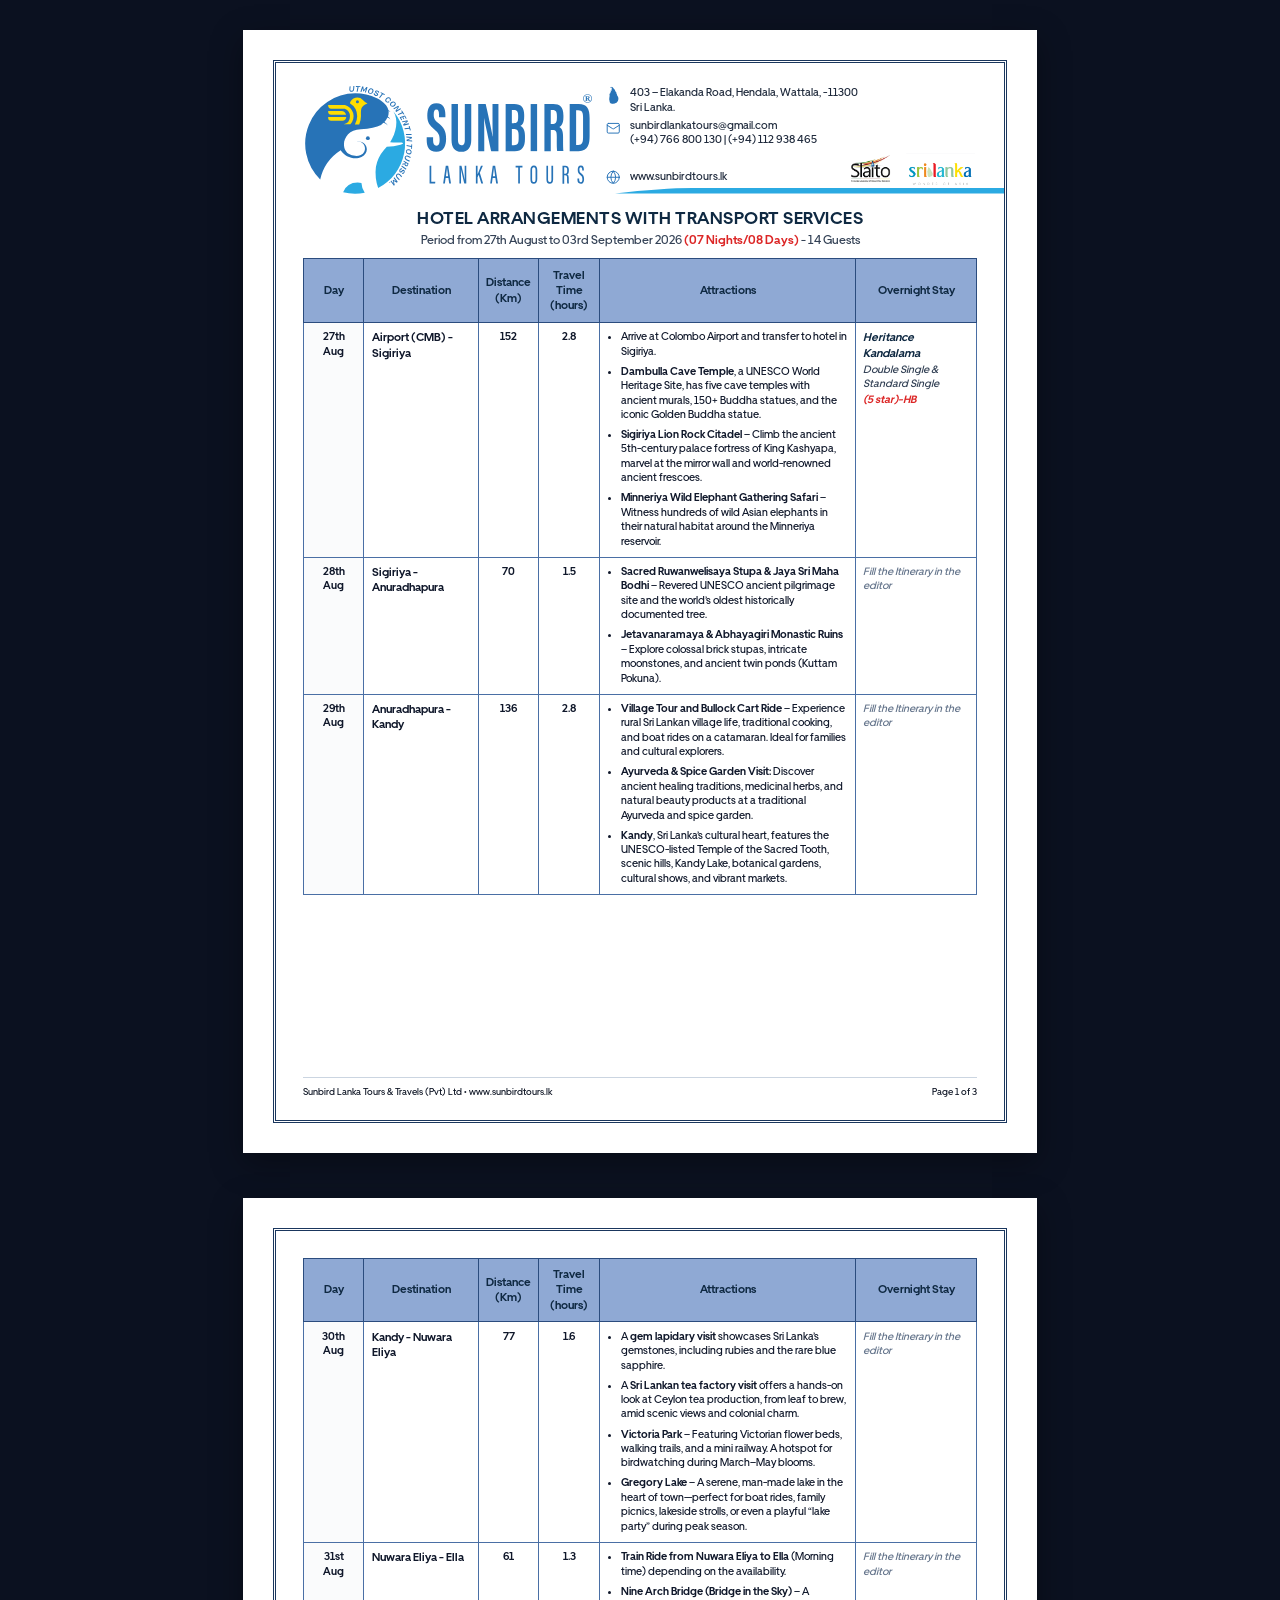
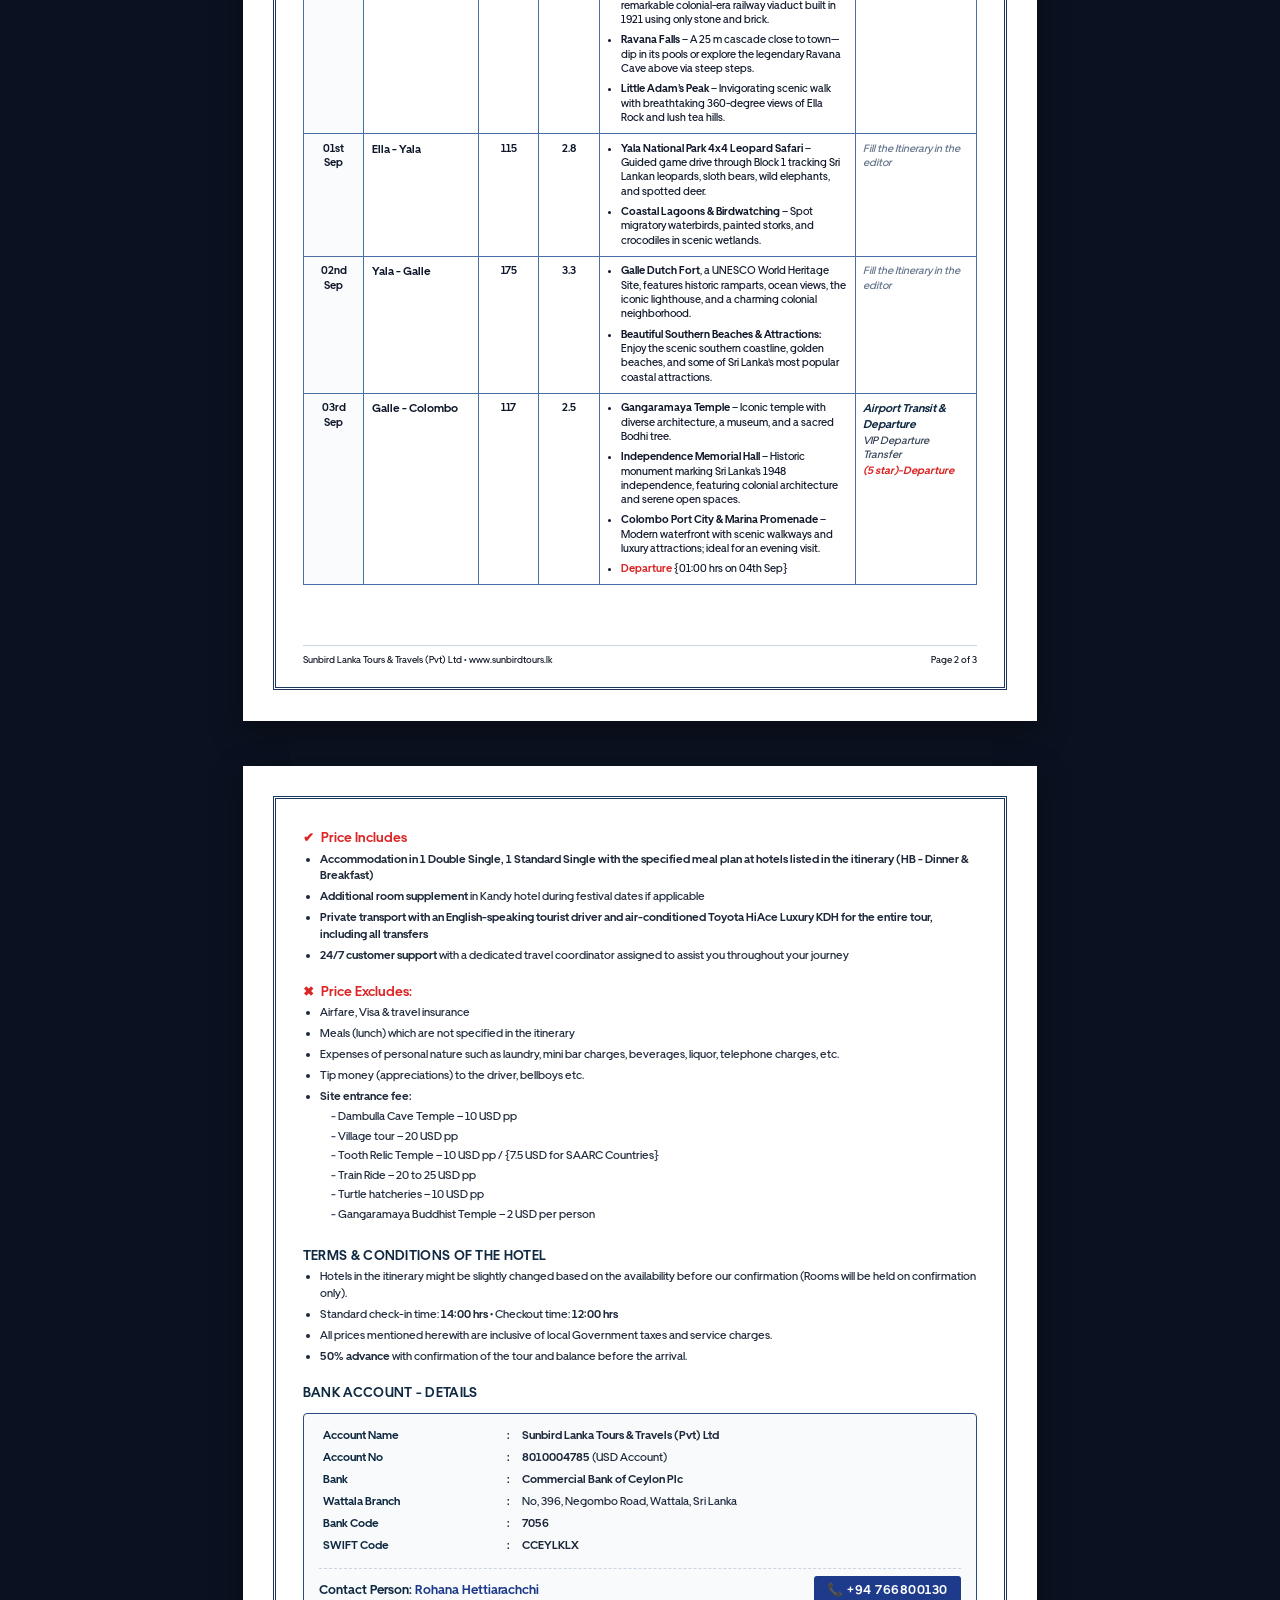
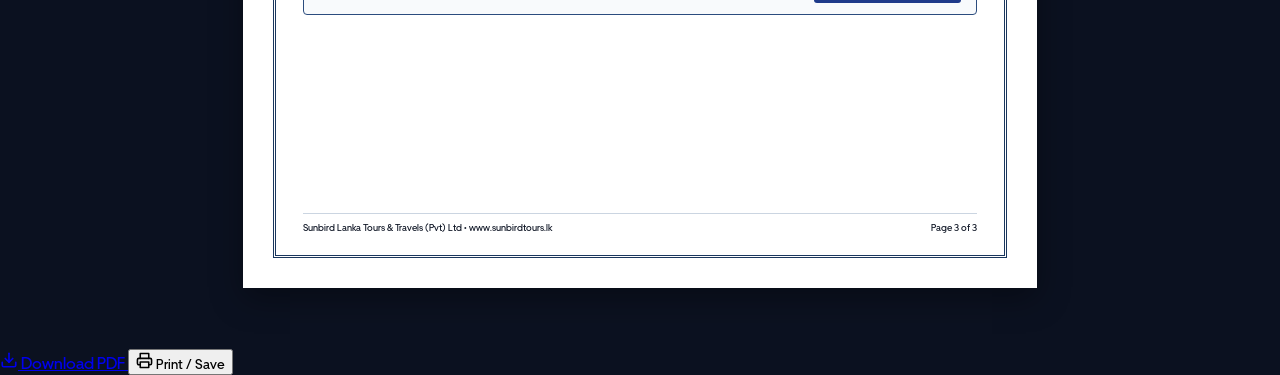
<file: itinerary_template.html>
<!DOCTYPE html>
<html lang="en">
<head>
  <meta charset="UTF-8">
  <title>Sunbird Lanka Tours - Official Itinerary</title>
  <style>
    @page {
      size: A4 portrait;
      margin: 0;
    }
    * {
      box-sizing: border-box;
      -webkit-print-color-adjust: exact;
      print-color-adjust: exact;
    }
    /* Uber Move Brand Fonts */
    @font-face {
      font-family: 'Uber Move';
      src: url('Fonts/UberMoveMedium.otf') format('opentype');
      font-weight: 300;
      font-style: normal;
    }
    @font-face {
      font-family: 'Uber Move';
      src: url('Fonts/UberMoveMedium.otf') format('opentype');
      font-weight: 400;
      font-style: normal;
    }
    @font-face {
      font-family: 'Uber Move';
      src: url('Fonts/UberMoveMedium.otf') format('opentype');
      font-weight: 500;
      font-style: normal;
    }
    @font-face {
      font-family: 'Uber Move';
      src: url('Fonts/UberMoveMedium.otf') format('opentype');
      font-weight: 600;
      font-style: normal;
    }
    @font-face {
      font-family: 'Uber Move';
      src: url('Fonts/UberMoveBold.otf') format('opentype');
      font-weight: 700;
      font-style: normal;
    }
    @font-face {
      font-family: 'Uber Move';
      src: url('Fonts/UberMoveBold.otf') format('opentype');
      font-weight: 800;
      font-style: normal;
    }
    @font-face {
      font-family: 'Uber Move';
      src: url('Fonts/UberMoveBold.otf') format('opentype');
      font-weight: 900;
      font-style: normal;
    }

    /* Alias 'UberMove' without space */
    @font-face {
      font-family: 'UberMove';
      src: url('Fonts/UberMoveMedium.otf') format('opentype');
      font-weight: 400;
      font-style: normal;
    }
    @font-face {
      font-family: 'UberMove';
      src: url('Fonts/UberMoveMedium.otf') format('opentype');
      font-weight: 500;
      font-style: normal;
    }
    @font-face {
      font-family: 'UberMove';
      src: url('Fonts/UberMoveBold.otf') format('opentype');
      font-weight: 700;
      font-style: normal;
    }
    @font-face {
      font-family: 'UberMove';
      src: url('Fonts/UberMoveBold.otf') format('opentype');
      font-weight: 800;
      font-style: normal;
    }

    body {
      margin: 0;
      padding: 0;
      font-family: 'Uber Move', 'UberMove', 'Segoe UI', -apple-system, BlinkMacSystemFont, 'Helvetica Neue', Arial, sans-serif;
      color: #111827;
      background: #0b1120;
    }

    .page, .page *, .itinerary-table, .itinerary-table th, .itinerary-table td, input, button, select, textarea {
      font-family: 'Uber Move', 'UberMove', 'Segoe UI', -apple-system, BlinkMacSystemFont, 'Helvetica Neue', Arial, sans-serif;
    }

    /* Editable Styling */
    [contenteditable="true"] {
      transition: background-color 0.2s ease, outline 0.2s ease;
      border-radius: 2px;
    }
    [contenteditable="true"]:hover {
      outline: 1.5px dashed rgba(37, 99, 235, 0.5);
      background-color: rgba(37, 99, 235, 0.04);
      cursor: text;
    }
    [contenteditable="true"]:focus {
      outline: 2px solid #2563eb;
      background-color: rgba(37, 99, 235, 0.08);
    }

    /* PDF Page A4 Layout */
    .pdf-pages-container {
      padding: 8mm 0 16mm 0;
      display: flex;
      flex-direction: column;
      align-items: center;
      gap: 12mm;
    }
    .pdf-page {
      width: 210mm;
      height: 297mm;
      min-height: 297mm;
      max-height: 297mm;
      padding: 8mm;
      background: #ffffff;
      page-break-after: always;
      display: flex;
      flex-direction: column;
      position: relative;
      box-shadow: 0 10px 30px rgba(0, 0, 0, 0.35);
    }
    @media print {
      body {
        background: #ffffff !important;
      }
      .no-print-btn, .edit-tip-banner, .floating-pdf-actions {
        display: none !important;
      }
      .pdf-pages-container {
        padding: 0 !important;
        gap: 0 !important;
      }
      .pdf-page {
        margin: 0 !important;
        padding: 8mm !important;
        page-break-after: always !important;
        break-after: page !important;
        box-shadow: none !important;
      }
      [contenteditable="true"] {
        outline: none !important;
        background: transparent !important;
      }
    }

    .page-inner-border {
      border: 3.5px double #1a365d;
      width: 100%;
      height: 100%;
      padding: 6mm 7mm;
      display: flex;
      flex-direction: column;
      position: relative;
    }

    /* ── Header Section (Official Vector & Editable Letterhead) ── */
    .header-letterhead-wrap {
      width: 100%;
      margin-bottom: 2mm;
      position: relative;
    }
    .official-letterhead {
      width: 100%;
      display: flex;
      align-items: center;
      justify-content: space-between;
      position: relative;
      padding-bottom: 7px;
      min-height: 28mm;
    }
    .lh-brand {
      flex: 0 0 44%;
      max-width: 44%;
      display: flex;
      align-items: center;
      padding-right: 6px;
    }
    .lh-brand svg {
      width: 100%;
      height: auto;
      max-height: 28.5mm;
      display: block;
    }
    .lh-details {
      flex: 0 0 56%;
      max-width: 56%;
      display: flex;
      flex-direction: column;
      justify-content: space-between;
      position: relative;
      padding-left: 6px;
      padding-bottom: 5px;
    }
    .lh-contact-group {
      display: flex;
      flex-direction: column;
      gap: 4px;
    }
    .lh-row {
      display: flex;
      align-items: flex-start;
      gap: 8px;
    }
    .lh-icon-box {
      flex: 0 0 16px;
      width: 16px;
      height: 16px;
      display: flex;
      align-items: center;
      justify-content: center;
      margin-top: 1px;
    }
    .lh-icon {
      display: block;
    }
    .lh-icon-map {
      width: 12px;
      height: 17px;
      transform: rotate(6deg);
    }
    .lh-icon-line {
      width: 14.5px;
      height: 14.5px;
    }
    .lh-text {
      font-size: 8.2pt;
      line-height: 1.32;
      color: #1e293b;
      font-family: 'Uber Move', 'UberMove', 'Segoe UI', Arial, sans-serif;
      font-weight: 400;
    }
    .lh-bottom-flex {
      display: flex;
      align-items: flex-end;
      justify-content: space-between;
      margin-top: 1px;
      padding-bottom: 2px;
    }
    .lh-web-box {
      display: flex;
      align-items: center;
      gap: 8px;
      padding-bottom: 2px;
    }
    .lh-web-text {
      font-size: 8.2pt;
      font-weight: 500;
      color: #1e293b;
    }
    .lh-badges-wrap {
      display: flex;
      align-items: center;
      gap: 14px;
      padding-right: 2px;
      padding-bottom: 2px;
    }
    .lh-badge-slaito {
      height: 30px;
      width: auto;
      display: block;
      object-fit: contain;
    }
    .lh-badge-woa {
      height: 32px;
      width: auto;
      display: block;
      object-fit: contain;
    }
    .lh-accent-bar-wrap {
      position: absolute;
      bottom: 0;
      left: 15px;
      right: -7mm;
      height: 5.5px;
      overflow: hidden;
    }
    .lh-accent-bar-svg {
      display: block;
      width: 100%;
      height: 5.5px;
    }

    /* ── Main Title Banner ─────────────────────────────── */
    .title-banner {
      text-align: center;
      margin-bottom: 3mm;
    }
    .main-title {
      font-size: 13pt;
      font-weight: 900;
      color: #0f2942;
      letter-spacing: 0.5px;
      margin: 0 0 1.2mm 0;
      text-transform: uppercase;
    }
    .sub-title {
      font-size: 9pt;
      color: #334155;
      font-weight: 600;
    }
    .highlight-red {
      color: #dc2626;
      font-weight: 800;
    }

    /* ── Itinerary Table ───────────────────────────────── */
    .itin-table {
      width: 100%;
      border-collapse: collapse;
      font-size: 8pt;
      line-height: 1.35;
      margin-bottom: 2mm;
    }
    .itin-table th {
      background: #8fa9d4;
      color: #0f2942;
      font-weight: 800;
      font-size: 8.5pt;
      text-align: center;
      padding: 2.2mm 1.5mm;
      border: 1px solid #2b4c7e;
    }
    .itin-table td {
      border: 1px solid #4a6fa5;
      padding: 2mm 2mm;
      vertical-align: top;
      color: #0f172a;
    }
    .col-day {
      width: 9%;
      text-align: center;
      font-weight: 700;
      font-size: 8pt;
      background: #fafbfc;
    }
    .col-dest {
      width: 17%;
      font-weight: 700;
      font-size: 8.5pt;
      color: #0f2942;
    }
    .col-dist {
      width: 9%;
      text-align: center;
      font-weight: 700;
    }
    .col-time {
      width: 9%;
      text-align: center;
      font-weight: 700;
    }
    .col-attract {
      width: 38%;
      text-align: left;
    }
    .col-stay {
      width: 18%;
      text-align: left;
    }

    .attract-list {
      margin: 0;
      padding-left: 3.5mm;
    }
    .attract-list li {
      margin-bottom: 1.5mm;
    }
    .attract-list li:last-child {
      margin-bottom: 0;
    }
    .attract-title {
      font-weight: 700;
      color: #0f2942;
    }

    .hotel-name {
      font-weight: 800;
      font-style: italic;
      color: #0f2942;
      font-size: 8.5pt;
      display: block;
      margin-bottom: 0.5mm;
    }
    .hotel-room {
      font-weight: 600;
      font-style: italic;
      color: #334155;
      display: block;
      margin-bottom: 0.5mm;
    }
    .hotel-rating-plan {
      font-weight: 700;
      font-style: italic;
      color: #dc2626;
      font-size: 8pt;
    }

    /* ── Page 3 Sections: Inclusions, Exclusions, Terms, Bank ─── */
    .section-header-red {
      font-size: 10pt;
      font-weight: 800;
      color: #dc2626;
      margin: 2mm 0 1.5mm 0;
      display: flex;
      align-items: center;
      gap: 2mm;
    }
    .section-header-navy {
      font-size: 10pt;
      font-weight: 800;
      color: #0f2942;
      margin: 3mm 0 1.5mm 0;
      text-transform: uppercase;
      letter-spacing: 0.3px;
    }
    .section-list {
      margin: 0 0 2mm 0;
      padding-left: 4.5mm;
      font-size: 8.5pt;
      line-height: 1.45;
      color: #1e293b;
    }
    .section-list li {
      margin-bottom: 1.2mm;
    }
    .nested-list {
      list-style-type: none;
      padding-left: 3mm;
      margin: 1mm 0 1.5mm 0;
    }
    .nested-list li {
      margin-bottom: 0.8mm;
    }
    .nested-list li::before {
      content: "- ";
      font-weight: bold;
      color: #475569;
    }

    /* Bank Account Card Box */
    .bank-card-box {
      background: #f8fafc;
      border: 1.5px solid #2b4c7e;
      border-radius: 4px;
      padding: 3mm 4mm;
      margin-top: 2mm;
    }
    .bank-grid {
      width: 100%;
      border-collapse: collapse;
      font-size: 8.5pt;
      line-height: 1.4;
    }
    .bank-grid td {
      padding: 0.8mm 1mm;
      vertical-align: top;
    }
    .bank-label {
      width: 28%;
      font-weight: 700;
      color: #0f2942;
    }
    .bank-colon {
      width: 3%;
      font-weight: 700;
      text-align: center;
    }
    .bank-value {
      width: 69%;
      font-weight: 600;
      color: #1e293b;
    }
    .contact-person-row {
      margin-top: 3mm;
      padding-top: 2mm;
      border-top: 1.5px dashed #cbd5e1;
      display: flex;
      justify-content: space-between;
      align-items: center;
      font-size: 9.5pt;
      font-weight: 800;
      color: #0f2942;
    }
    .contact-phone-badge {
      background: #1e3a8a;
      color: #ffffff;
      padding: 1.5mm 3.5mm;
      border-radius: 3px;
      font-weight: 800;
      letter-spacing: 0.5px;
    }

    /* Footer Branding */
    .page-footer {
      margin-top: auto;
      padding-top: 2mm;
      border-top: 1px solid #cbd5e1;
      display: flex;
      justify-content: space-between;
      align-items: center;
      font-size: 7pt;
    /* Floating Action Bar at Bottom-Right Corner */
    .floating-pdf-actions {
      position: fixed;
      bottom: 24px;
      right: 28px;
      z-index: 9999;
      display: flex;
      align-items: center;
      gap: 10px;
    }
    .fab-btn {
      display: inline-flex;
      align-items: center;
      gap: 8px;
      padding: 10px 18px;
      border-radius: 999px;
      font-family: 'Uber Move', 'Segoe UI', Arial, sans-serif;
      font-size: 13px;
      font-weight: 700;
      text-decoration: none;
      cursor: pointer;
      transition: all 0.2s ease;
      box-shadow: 0 6px 20px rgba(0,0,0,0.35);
      border: 1px solid rgba(255,255,255,0.2);
      user-select: none;
    }
    .fab-download {
      background: linear-gradient(135deg, #2563eb, #1d4ed8);
      color: #fff !important;
    }
    .fab-download:hover {
      background: linear-gradient(135deg, #3b82f6, #2563eb);
      transform: translateY(-2px);
      box-shadow: 0 8px 24px rgba(37, 99, 235, 0.5);
    }
    .fab-download:active {
      transform: translateY(0);
    }
    .fab-print {
      background: rgba(15, 23, 42, 0.85);
      color: #e2e8f0 !important;
    }
    .fab-print:hover {
      background: rgba(30, 41, 59, 0.95);
      color: #fff !important;
      transform: translateY(-2px);
    }
    .fab-print:active {
      transform: translateY(0);
    }
  </style>
</head>
<body>

  <div class="pdf-pages-container" id="pdf-pages-container">
    <!-- Dynamically populated from Live App Data or Fallback Reference Data -->
  </div>

  <script>
    // Official Vector Letterhead Assets
    const SUNBIRD_LOGO_SVG = `<svg xmlns="http://www.w3.org/2000/svg" viewBox="0 0 204.64 76.99"><defs><style>.sb-c1{fill:#fff;}.sb-c2,.sb-c4,.sb-c6{fill:#2773b7;}.sb-c2,.sb-c3,.sb-c5{fill-rule:evenodd;}.sb-c3{fill:#2baae2;}.sb-c5{fill:#fedd00;}.sb-c6{font-size:9.5px;font-weight:700;font-family:MyriadPro-Regular, Myriad Pro;}</style></defs><g id="Layer_2" data-name="Layer 2"><g id="Layer_1-2" data-name="Layer 1"><ellipse class="sb-c1" cx="35.69" cy="41.11" rx="35.69" ry="35.84"/><path class="sb-c2" d="M58.8,22.53a12.82,12.82,0,0,1-2.2,3.22,8.28,8.28,0,0,1,2.48,2.5A9.36,9.36,0,0,0,56,26.35a19.68,19.68,0,0,1-1.79,1.54q-4.71,2.49-14.49,3C26.47,31.28,24.57,45.94,32.11,49c12,4.91,14.33-9.68,4.38-9.46,7.94-.91,10.35,8.2,3.73,11.21-4.95,2.41-12-.14-14.84-4.89A33.49,33.49,0,0,0,10.72,66.75a35.9,35.9,0,0,1,25-61.49A35.44,35.44,0,0,1,51.25,8.84c1,.51,2,1.05,3,1.65,3,2,4.74,4.35,5.25,6.78a5.12,5.12,0,0,1,1.42,1.26,7.16,7.16,0,0,0-1.33-.7,8.18,8.18,0,0,1-.49,4,7.24,7.24,0,0,1,1.8,2.09A7.56,7.56,0,0,0,58.8,22.53Z"/><path class="sb-c3" d="M40.19,69.25Q30.39,67.87,27.1,76a35.74,35.74,0,0,0,8.58,1,36.13,36.13,0,0,0,6.87-.66A14.69,14.69,0,0,1,40.19,69.25ZM63,18c4,6.14,2.06,15.37-2.28,22.21,3.37.37,6.08.09,7.49.22,1.84.16,2.94.67-.11,1.51a37.43,37.43,0,0,1-9.79,1.51c-.4.47-.82.92-1.25,1.35-.22.24-.43.49-.64.74a26.14,26.14,0,0,0-5.87,12.2A33.68,33.68,0,0,0,52.15,73,36,36,0,0,0,63,18Z"/><path class="sb-c4" d="M35.16,0,35,2.05a4,4,0,0,1-.16.79,2.55,2.55,0,0,1-.33.66,1.76,1.76,0,0,1-.55.46,2.09,2.09,0,0,1-.79.22,1.38,1.38,0,0,1-.67-.11,1.41,1.41,0,0,1-.53-.4,1.77,1.77,0,0,1-.34-.6,1.92,1.92,0,0,1-.07-.76l.18-2L32.44.2l-.18,2.06a1.55,1.55,0,0,0,0,.49,1.17,1.17,0,0,0,.18.39,1,1,0,0,0,.3.25.68.68,0,0,0,.37.07,1,1,0,0,0,.47-.13A1,1,0,0,0,34,3a1.17,1.17,0,0,0,.2-.42,2,2,0,0,0,.09-.49L34.43.05Z"/><path class="sb-c4" d="M39.39.78,38.15.72l-.69,3.34-.72,0L37.42.69l-1.24,0L36.3,0l3.21.14Z"/><path class="sb-c4" d="M43.47,2l-1.68,1.9-.38-.06-.36-2.22L40.2,4.25l-.72-.11L40.7.31l.84.12L41.87,3,43.74.77l.83.13L43.35,4.73l-.72-.11Z"/><path class="sb-c4" d="M47.63,1.75a1.58,1.58,0,0,1,1.07.93,1.81,1.81,0,0,1,.11.7,2.37,2.37,0,0,1-.17.77,2.46,2.46,0,0,1-.44.74,2,2,0,0,1-.6.49,1.9,1.9,0,0,1-.7.21,1.84,1.84,0,0,1-.77-.07,1.74,1.74,0,0,1-.7-.38A1.42,1.42,0,0,1,45,4.58a1.78,1.78,0,0,1-.1-.7,2.42,2.42,0,0,1,.19-.76,2.12,2.12,0,0,1,.41-.7,2.11,2.11,0,0,1,.58-.5,2.18,2.18,0,0,1,.72-.24A2,2,0,0,1,47.63,1.75ZM46.37,4.94a1,1,0,0,0,.48,0,1.28,1.28,0,0,0,.43-.19,1.36,1.36,0,0,0,.37-.35A2.73,2.73,0,0,0,47.92,4a2.16,2.16,0,0,0,.13-.53A1.21,1.21,0,0,0,48,3a.89.89,0,0,0-.21-.38.88.88,0,0,0-.41-.24,1.11,1.11,0,0,0-.48,0,1,1,0,0,0-.43.17,1.58,1.58,0,0,0-.37.36,2.32,2.32,0,0,0-.28.49,1.92,1.92,0,0,0-.13.54,1.25,1.25,0,0,0,0,.48,1,1,0,0,0,.22.36A.85.85,0,0,0,46.37,4.94Z"/><path class="sb-c4" d="M50,6.89a1.9,1.9,0,0,1-.5-.3,1.71,1.71,0,0,1-.36-.41A1.19,1.19,0,0,1,49,5.7a.91.91,0,0,1,.09-.5l.75.21a.56.56,0,0,0,0,.28.63.63,0,0,0,.09.25.76.76,0,0,0,.19.21.87.87,0,0,0,.26.16,1.07,1.07,0,0,0,.27.08,1.34,1.34,0,0,0,.28,0,.62.62,0,0,0,.24-.08.44.44,0,0,0,.17-.16.31.31,0,0,0,0-.25.84.84,0,0,0-.16-.24l-.28-.25-.33-.26a3,3,0,0,1-.32-.29A1.72,1.72,0,0,1,50,4.54a.84.84,0,0,1-.08-.38A.88.88,0,0,1,50,3.72a.93.93,0,0,1,.33-.35,1.28,1.28,0,0,1,.47-.18,1.86,1.86,0,0,1,.53,0,2.39,2.39,0,0,1,.54.15,2.45,2.45,0,0,1,.51.3,1.63,1.63,0,0,1,.33.38,1.07,1.07,0,0,1,.09.88l-.74-.21a.58.58,0,0,1,0-.1.57.57,0,0,0,0-.22.71.71,0,0,0-.14-.25.9.9,0,0,0-.33-.23,1.35,1.35,0,0,0-.3-.08,1,1,0,0,0-.24,0,.48.48,0,0,0-.18.07.33.33,0,0,0-.11.13.28.28,0,0,0,0,.25.7.7,0,0,0,.16.25,3.38,3.38,0,0,0,.27.26l.33.28a2.2,2.2,0,0,1,.31.3,1.27,1.27,0,0,1,.24.33.81.81,0,0,1,.09.37.9.9,0,0,1-.12.43,1.09,1.09,0,0,1-.27.31A1.23,1.23,0,0,1,51.3,7a1.57,1.57,0,0,1-.59.07A2.11,2.11,0,0,1,50,6.89Z"/><path class="sb-c4" d="M56.59,6.42l-1.09-.6L53.41,8.5l-.63-.35,2.08-2.68-1.09-.6.38-.49L57,5.93Z"/><path class="sb-c4" d="M60.29,11.37a3.42,3.42,0,0,1-.57.34,2.2,2.2,0,0,1-.6.15,2,2,0,0,1-.63-.08,2.21,2.21,0,0,1-.64-.34,1.84,1.84,0,0,1-.46-.51,1.54,1.54,0,0,1-.19-.63,1.73,1.73,0,0,1,.12-.69,2.19,2.19,0,0,1,.48-.73,2.52,2.52,0,0,1,.63-.51,2.18,2.18,0,0,1,.71-.26,1.9,1.9,0,0,1,.75,0,1.73,1.73,0,0,1,.7.33A2,2,0,0,1,61,9a1.37,1.37,0,0,1,.18,1.11,1.89,1.89,0,0,1-.27.58l-.58-.34a1.76,1.76,0,0,0,.17-.37.86.86,0,0,0,0-.35.75.75,0,0,0-.1-.33A.94.94,0,0,0,60.23,9a1,1,0,0,0-.45-.21,1.24,1.24,0,0,0-.47,0,1.48,1.48,0,0,0-.47.2,2.11,2.11,0,0,0-.43.36,1.77,1.77,0,0,0-.34.5,1.23,1.23,0,0,0-.11.47.83.83,0,0,0,.1.41.84.84,0,0,0,.28.32,1,1,0,0,0,.68.2,1.4,1.4,0,0,0,.77-.31Z"/><path class="sb-c4" d="M64.22,11.62a1.72,1.72,0,0,1,.43.64,1.6,1.6,0,0,1,.09.68,1.67,1.67,0,0,1-.23.67,2.58,2.58,0,0,1-.5.61,2.45,2.45,0,0,1-.73.45,2,2,0,0,1-.75.15,1.94,1.94,0,0,1-1.37-.56,1.84,1.84,0,0,1-.46-.66,1.45,1.45,0,0,1-.08-.68,1.74,1.74,0,0,1,.23-.66,2.59,2.59,0,0,1,.52-.59,2.36,2.36,0,0,1,.68-.43,2,2,0,0,1,.75-.17,1.9,1.9,0,0,1,1.42.55Zm-2.59,2.24a1.07,1.07,0,0,0,.42.25,1.18,1.18,0,0,0,.46,0A1.54,1.54,0,0,0,63,14a1.81,1.81,0,0,0,.46-.3,2.28,2.28,0,0,0,.37-.4,1.4,1.4,0,0,0,.19-.44.9.9,0,0,0,0-.43,1,1,0,0,0-.25-.4,1.11,1.11,0,0,0-.41-.25,1.23,1.23,0,0,0-.47,0,1.51,1.51,0,0,0-.49.14,2.3,2.3,0,0,0-.48.31,1.75,1.75,0,0,0-.36.42,1.15,1.15,0,0,0-.17.44.89.89,0,0,0,0,.43A.91.91,0,0,0,61.63,13.86Z"/><path class="sb-c4" d="M68.5,16.5l-3.45,2.05-.58-.71L66.25,15l-2.78,1.65L63,16.06l3.45-2,.16.2.15.17.14.17.16.2-1.72,2.78,2.7-1.6Z"/><path class="sb-c4" d="M70.34,20.44l-.68-1.05-3.1,1.37-.39-.61,3.1-1.37-.68-1.05.57-.25,1.75,2.71Z"/><path class="sb-c4" d="M71.05,21.84l-1,.33.75,1.41-.59.21-.75-1.41-1,.34.86,1.63-.61.21-1.2-2.25L71.33,21l1.2,2.26-.61.21Z"/><path class="sb-c4" d="M74.26,27.41l-3.9.93L70,27.48l2.55-2.19L69.41,26l-.28-.68,3.9-.92.1.24.09.2a1.8,1.8,0,0,0,.08.21l.1.24-2.47,2.14,3-.72Z"/><path class="sb-c4" d="M74.85,31.73l-.34-1.2-3.36.38-.2-.7,3.37-.39L74,28.62l.62-.07.87,3.11Z"/><path class="sb-c4" d="M71.94,34.31l4,0,.12.72-4,0Z"/><path class="sb-c4" d="M76.53,39.67l-4-.29-.08-.92,3.09-1.33-3.22-.24-.06-.73,4,.3c0,.09,0,.18,0,.26s0,.15,0,.22a1.5,1.5,0,0,1,0,.22l0,.25-3,1.3,3.13.24Z"/><path class="sb-c4" d="M75.74,44.88l.06-1.24-3.31-.72,0-.73,3.31.72.06-1.25.61.13L76.34,45Z"/><path class="sb-c4" d="M76,47.51a1.91,1.91,0,0,1-.27.73,1.55,1.55,0,0,1-1.18.67,2.71,2.71,0,0,1-.79-.06,2.75,2.75,0,0,1-.78-.34,1.89,1.89,0,0,1-.56-.53,1.86,1.86,0,0,1-.31-.67,2,2,0,0,1,0-.77,1.76,1.76,0,0,1,.27-.76,1.56,1.56,0,0,1,.5-.46,1.68,1.68,0,0,1,.68-.19,2.36,2.36,0,0,1,.78.08,2.32,2.32,0,0,1,.74.31,2,2,0,0,1,.57.52,2,2,0,0,1,.33.68A1.89,1.89,0,0,1,76,47.51Zm-3.32-.82a1.14,1.14,0,0,0,0,.49,1.1,1.1,0,0,0,.24.4,1.76,1.76,0,0,0,.39.32,2.67,2.67,0,0,0,.52.2,1.72,1.72,0,0,0,.54.06,1.14,1.14,0,0,0,.46-.09.88.88,0,0,0,.34-.26,1,1,0,0,0,.18-.44,1.1,1.1,0,0,0,0-.48,1.27,1.27,0,0,0-.23-.41,1.61,1.61,0,0,0-.4-.32,2.09,2.09,0,0,0-.53-.21,1.78,1.78,0,0,0-.55-.06,1.36,1.36,0,0,0-.46.12.86.86,0,0,0-.33.27A.89.89,0,0,0,72.7,46.69Z"/><path class="sb-c4" d="M74.47,54.07l-1.87-.85a4.09,4.09,0,0,1-.68-.41,2.16,2.16,0,0,1-.51-.54,1.74,1.74,0,0,1-.25-.68,1.9,1.9,0,0,1,.06-.81,1.26,1.26,0,0,1,.33-.6,1.47,1.47,0,0,1,.54-.38,1.71,1.71,0,0,1,.68-.11,1.91,1.91,0,0,1,.73.18l1.87.86-.19.7-1.87-.85a1.23,1.23,0,0,0-.47-.13,1,1,0,0,0-.43,0,.79.79,0,0,0-.33.2.63.63,0,0,0-.19.32,1.08,1.08,0,0,0,0,.5,1.1,1.1,0,0,0,.17.42,1.72,1.72,0,0,0,.33.33,2,2,0,0,0,.43.25l1.87.85Z"/><path class="sb-c4" d="M69.35,56.25l.32-.8,1.46-.11.24-.6-1.15-.69.27-.68,3.44,2.08-.51,1.28a1.23,1.23,0,0,1-.28.43,1.19,1.19,0,0,1-.4.24,1.1,1.1,0,0,1-.48,0,1.45,1.45,0,0,1-.5-.16,1.5,1.5,0,0,1-.33-.23,1.32,1.32,0,0,1-.24-.29,1.5,1.5,0,0,1-.16-.34,1.13,1.13,0,0,1-.06-.36Zm2.55-1.18-.26.66a.51.51,0,0,0,0,.27,1.25,1.25,0,0,0,.09.25,1,1,0,0,0,.16.21,1.37,1.37,0,0,0,.21.15.61.61,0,0,0,.24.07.65.65,0,0,0,.24,0,.57.57,0,0,0,.22-.11.41.41,0,0,0,.15-.21l.22-.55Z"/><path class="sb-c4" d="M69.05,56.84l3.28,2.32-.32.66L68.73,57.5Z"/><path class="sb-c4" d="M67.53,59.67a1.84,1.84,0,0,1,.36-.46,1.27,1.27,0,0,1,.45-.3,1.23,1.23,0,0,1,.49-.1.85.85,0,0,1,.48.15l-.3.72a.51.51,0,0,0-.26-.07.75.75,0,0,0-.26,0,.78.78,0,0,0-.24.16,1.55,1.55,0,0,0-.19.24,2,2,0,0,0-.11.26,1,1,0,0,0,0,.28.53.53,0,0,0,0,.25.45.45,0,0,0,.14.19.3.3,0,0,0,.24.05.7.7,0,0,0,.26-.13,3,3,0,0,0,.28-.25l.3-.29a4.09,4.09,0,0,1,.33-.28,1.14,1.14,0,0,1,.36-.19.7.7,0,0,1,.38,0,1,1,0,0,1,.41.18,1,1,0,0,1,.31.38,1.36,1.36,0,0,1,.12.49,1.94,1.94,0,0,1,0,.53,2,2,0,0,1-.22.53,2.24,2.24,0,0,1-.36.47,1.65,1.65,0,0,1-.42.27,1.15,1.15,0,0,1-.44.09,1,1,0,0,1-.44-.11l.3-.71.11,0a.48.48,0,0,0,.21,0,.72.72,0,0,0,.53-.41,1.45,1.45,0,0,0,.13-.29.65.65,0,0,0,0-.24.35.35,0,0,0,0-.18.27.27,0,0,0-.1-.13.29.29,0,0,0-.25-.06.82.82,0,0,0-.27.13,1.93,1.93,0,0,0-.29.24l-.31.28-.34.28a1.14,1.14,0,0,1-.36.19.82.82,0,0,1-.38.05.94.94,0,0,1-.4-.18,1.42,1.42,0,0,1-.28-.31,1.31,1.31,0,0,1-.17-.47,1.68,1.68,0,0,1,0-.59A2.28,2.28,0,0,1,67.53,59.67Z"/><path class="sb-c4" d="M67.14,67.34l-1.43-1.48a3.57,3.57,0,0,1-.49-.63,2,2,0,0,1-.27-.69,1.75,1.75,0,0,1,0-.72,2.07,2.07,0,0,1,.35-.74,1.39,1.39,0,0,1,.53-.44,1.43,1.43,0,0,1,.64-.15,1.67,1.67,0,0,1,.68.15,1.79,1.79,0,0,1,.61.43l1.43,1.48-.43.59-1.43-1.48a1.31,1.31,0,0,0-.4-.29,1.07,1.07,0,0,0-.41-.12.8.8,0,0,0-.38.06.7.7,0,0,0-.3.24.92.92,0,0,0-.2.44,1,1,0,0,0,0,.46,1.23,1.23,0,0,0,.18.43,2.31,2.31,0,0,0,.31.39l1.43,1.48Z"/><path class="sb-c4" d="M63.17,69.79l-.58-2.47.27-.28,2,1L63.2,65.78l.5-.53,2.42,3.21-.58.62-2.28-1.2L64,70.7l-.58.61L61,68.1l.5-.53Z"/><path class="sb-c4" d="M60.45,68.54l.42.47-.37.33-.42-.47Z"/><path class="sb-c5" d="M44.51,12.57A11.91,11.91,0,0,1,41.21,10a5.49,5.49,0,0,0-9.29,2.27,10.94,10.94,0,0,1,5.24,9.36,11.06,11.06,0,0,1-1.65,5.81h3.1a14.35,14.35,0,0,0,1.26-6C39.87,17,39.31,14.37,44.51,12.57Zm-7.17-.17a1.09,1.09,0,1,1,1.08-1.09A1.08,1.08,0,0,1,37.34,12.4Z"/><path class="sb-c5" d="M27.52,27.43A6,6,0,0,0,32,21.62a5.8,5.8,0,0,0-3.67-5.41H18.59A2.19,2.19,0,0,1,16.41,14V13.5l12,0a8.39,8.39,0,0,1,3.85,13.91Z"/><path class="sb-c5" d="M25.94,17.8a3.8,3.8,0,0,1,3.28,2.7H18.58a2.18,2.18,0,0,1-2.17-2.18v-.53Z"/><path class="sb-c5" d="M18.58,24.79h8.05a3.18,3.18,0,0,0,2.76-2.7h-13v.53A2.18,2.18,0,0,0,18.58,24.79Z"/><ellipse class="sb-c4" cx="44.8" cy="37.3" rx="1.38" ry="1.38"/><path class="sb-c4" d="M88.9,57h1.22V68.53H93l-.13,1.22H88.9Z"/><path class="sb-c4" d="M100.38,65.69l-.54,4.06H98.61L100.48,57h1.73l2,12.74h-1.27l-.59-4.06Zm1.77-1.25c-.4-2.81-.69-5-.8-6.18h0c0,1-.44,3.85-.75,6.18Z"/><path class="sb-c4" d="M110.25,69.75V57h1.45c.61,2.36,2.19,9,2.38,10.08h0c-.07-1.71-.09-3.51-.09-5.58V57h1.15V69.75h-1.4c-.61-2.39-2.24-9.4-2.46-10.41h0c.08,1.53.11,3.57.11,5.87v4.54Z"/><path class="sb-c4" d="M122,57h1.2v6.15h0c.48-1.2,1.71-4.26,2.44-6.15H127l-2.18,5.06,2.37,7.68h-1.32L124,63.49l-.8,1.78v4.48H122Z"/><path class="sb-c4" d="M134,65.69l-.54,4.06h-1.23L134.06,57h1.73l2,12.74h-1.27l-.59-4.06Zm1.77-1.25c-.4-2.81-.69-5-.8-6.18h-.05c0,1-.45,3.85-.75,6.18Z"/><path class="sb-c4" d="M152.25,58.27h-1.84V57h4.89v1.26h-1.83V69.75h-1.22Z"/><path class="sb-c4" d="M165.89,60.14v6.42c0,2.24-.83,3.36-2.52,3.36S161,68.67,161,66.58V60.14c0-2.16.88-3.3,2.49-3.3S165.89,58.13,165.89,60.14Zm-3.7-.06v6.61c0,1.43.47,2,1.23,2s1.23-.55,1.23-2.06V60.08c0-1.35-.41-2-1.24-2S162.19,58.69,162.19,60.08Z"/><path class="sb-c4" d="M173.59,57v9.91c0,1,.34,1.76,1.19,1.76S176,68,176,66.93V57h1.22v9.87c0,2-.79,3-2.42,3s-2.37-1-2.37-3V57Z"/><path class="sb-c4" d="M185.14,63.8v6h-1.22V57h2c1.72,0,2.56.83,2.56,2.93v.59c0,1.73-.55,2.44-1.16,2.68.72.3,1.06.91,1.06,2.61a37.23,37.23,0,0,0,.11,3.93H187.3a31.93,31.93,0,0,1-.12-3.83c0-1.65-.21-2.12-1.34-2.12Zm0-1.15h.74c1.08,0,1.37-.7,1.37-2.06V60c0-1.16-.29-1.86-1.43-1.86h-.68Z"/><path class="sb-c4" d="M195.84,66.17v.73c0,1.2.38,1.85,1.17,1.85s1.14-.66,1.14-2.06a3.37,3.37,0,0,0-1.49-3.12c-1.22-1.06-1.84-1.71-1.84-3.58,0-1.62.43-3.17,2.22-3.16s2.15,1.28,2.15,2.89v.6H198v-.56c0-1.06-.18-1.74-1-1.74s-1,.77-1,1.76a2.67,2.67,0,0,0,1.26,2.52c1.58,1.34,2.08,2.09,2.08,4.2,0,1.79-.45,3.42-2.38,3.42s-2.36-1.34-2.36-3v-.73Z"/><path class="sb-c4" d="M91.42,36.66v2.08c0,2.51.67,3.9,2.42,3.9s2.25-1.92,2.25-4.1c0-3.62-.69-4.75-3.89-7.59s-4.92-4.69-4.92-9.68c0-4.43,1.19-8.91,6.57-8.91s6.35,4.44,6.35,8.09v1.8H95.65V20.59c0-2.34-.35-3.76-1.88-3.76s-1.89,1.47-1.89,3.7.4,3.54,3,5.71c4.46,3.72,5.83,5.89,5.83,11.52,0,4.77-1.48,9.3-7,9.3s-6.86-4-6.86-8.4v-2Z"/><path class="sb-c4" d="M109.19,12.9V38.51c0,2.46.71,3.86,2.49,3.86s2.41-1.57,2.41-3.85V12.9h4.61V38.41c0,5.31-2.13,8.65-7.11,8.65-4.73,0-7-2.9-7-8.63V12.9Z"/><path class="sb-c4" d="M123.68,46.57V12.9H129c1.19,4.75,4.75,21.37,5.06,23.15h.05c-.21-4.14-.22-8.87-.22-14.41V12.9h4.24V46.57H133c-.94-4-4.91-22.49-5.21-23.9h0c.22,4.07.2,8.64.2,14.69v9.21Z"/><path class="sb-c4" d="M143.28,12.9h6.12c5.16,0,7.14,2.73,7.14,7.67V21.8c0,4.78-1.46,6.16-2.77,6.77,1.33.6,3.32,1.85,3.32,6.75v2.56c0,5.69-2.1,8.69-7.29,8.69h-6.52Zm5.6,13.71c2.57,0,3.34-.9,3.34-4.24V21.06c0-2.79-.88-3.87-3.08-3.87h-1.42v9.42Zm-1.16,15.72h1.53c2.66,0,3.32-1.33,3.32-4.59V35.5c0-3.28-.74-4.69-3.67-4.69h-1.18Z"/><path class="sb-c4" d="M165.77,12.9V46.57h-4.6V12.9Z"/><path class="sb-c4" d="M175.54,31.51V46.57H171V12.9h6.36c4.54,0,7.22,2,7.22,8.11V22.3c0,5.17-1.88,6.49-3,7,1.74.92,2.74,2.34,2.74,6.9,0,2.84,0,8.31.27,10.35h-4.44c-.4-2-.31-7.57-.31-10,0-4.11-.47-5.05-3.14-5.05Zm0-4.28h1.06c2.43,0,3.33-1,3.33-4.7V21.37c0-2.6-.48-4.18-3.09-4.18h-1.3Z"/><path class="sb-c4" d="M189.06,12.9h6.38c6.33,0,7.86,3.7,7.86,10V35.76c0,5.15-.78,10.81-7.87,10.81h-6.37Zm4.6,29.25h1.48c3,0,3.48-2.2,3.48-5.68v-14c0-3.1-.48-5.07-3.51-5.07h-1.45Z"/><text class="sb-c6" transform="translate(198.2 12.5)">®</text></g></g></svg>`;
    const SRI_LANKA_PATH = "M635.5,210.85l17,21s9,7,14,12,17,17.5,17,17.5l12.43,18.5,10.72,23,16.85,11,7,14-9.3,17.73h9.3l6.79-7.73,5.36,7.73v8.63l4.85,14.64,8.17,23,9.83,11,10.85,10.73,8.15,18.27,3.34,13,3.66,20-5,40L765.63,549.2,718.5,576.85l-52,14H630.82L604,559.61l-20.68-65.76V429.27l4.6-9.42-12.26-32-.17-23,3.23-7.35,2.77,12.35.3,11.5,2.3,6.5,5.4-22,2-12,4.85-16,5.15-18,1-15-6.89-2,2.29-9h18.39l4.23-14-4.23-13-6.9-8,9.13-12-2.23-11,2.23-7,8.49,7-.49-10-10-2-16,3-1.09,9-13.91-6-1-11s9-13,11-13h23.06Z";
    const SLAITO_LOGO_B64 = "[data-uri]";
    const WOA_LOGO_B64 = "[data-uri]";

    // Default Fallback Dataset (matching reference PDF)
    const DEFAULT_ITINERARY_DATA = {
      title: "HOTEL ARRANGEMENTS WITH TRANSPORT SERVICES",
      days: 7,
      nights: 6,
      touristsCount: 2,
      periodTitle: "Period from 26th August to 01st Sep 2026 <span class=\"highlight-red\">(06 Nights/07 Days)</span> - 2 Adults",
      rows: [
        {
          dayNum: 1,
          dateStr: "26th<br>Aug",
          destination: "Airport (CMB) -<br>Sigiriya",
          distanceKm: 150,
          travelTimeHours: "3.5",
          attractions: [
            "Arrive at Colombo Airport and transfer to hotel in Sigiriya.",
            "<strong>Dambulla Cave Temple</strong>, a UNESCO World Heritage Site, has five cave temples with ancient murals, 150+ Buddha statues, and the iconic Golden Buddha statue."
          ],
          overnight: {
            name: "Kassapa Lions Rock",
            room: "Deluxe Chalet",
            stars: 4,
            mealPlan: "HB"
          }
        },
        {
          dayNum: 2,
          dateStr: "27th<br>Aug",
          destination: "Sigiriya-Kandy",
          distanceKm: 90,
          travelTimeHours: "2.5",
          attractions: [
            "<strong>Village Tour and Bullock Cart Ride</strong> – Experience rural Sri Lankan village life, traditional cooking, and boat rides on a catamaran. Ideal for families and cultural explorers.",
            "<strong>Ayurveda & Spice Garden Visit:</strong> Discover ancient healing traditions, medicinal herbs, and natural beauty products at a traditional Ayurveda and spice garden.",
            "<strong>Kandy</strong>, Sri Lanka’s cultural heart, features the UNESCO-listed Temple of the Sacred Tooth, scenic hills, Kandy Lake, botanical gardens, cultural shows, and vibrant markets."
          ],
          overnight: {
            name: "Mount Randholee",
            room: "Deluxe Room",
            stars: 4,
            mealPlan: "HB"
          }
        },
        {
          dayNum: 3,
          dateStr: "28th<br>Aug",
          destination: "Kandy-Nuwara<br>Eliya",
          distanceKm: 90,
          travelTimeHours: "3.0",
          attractions: [
            "A <strong>gem lapidary visit</strong> showcases Sri Lanka’s gemstones, including rubies and the rare blue sapphire.",
            "A <strong>Sri Lankan tea factory visit</strong> offers a hands-on look at Ceylon tea production, from leaf to brew, amid scenic views and colonial charm.",
            "<strong>Victoria Park</strong> – Featuring Victorian flower beds, walking trails, and a mini railway. A hotspot for birdwatching during March–May blooms.",
            "<strong>Gregory Lake</strong> – A serene, man-made lake in the heart of town—perfect for boat rides, family picnics, lakeside strolls, or even a playful “lake party” during peak season."
          ],
          overnight: {
            name: "Araliya Green City",
            room: "Superior room",
            stars: 5,
            mealPlan: "HB"
          }
        },
        {
          dayNum: 4,
          dateStr: "29th<br>Aug",
          destination: "Nuwara Eliya-<br>Ella",
          distanceKm: 55,
          travelTimeHours: "2.0",
          attractions: [
            "<strong>Train Ride from Nuwara Eliya to Ella</strong> (Morning time) depending on the availability.",
            "<strong>Nine Arch Bridge (Bridge in the Sky)</strong> – A remarkable colonial-era railway viaduct built in 1921 using only stone and brick.",
            "<strong>Ravana Falls</strong> – A 25 m cascade close to town—dip in its pools or explore the legendary Ravana Cave above via steep steps."
          ],
          overnight: {
            name: "Misty Hills Ella Resort",
            room: "Deluxe with Balcony",
            stars: 3,
            mealPlan: "HB"
          }
        },
        {
          dayNum: 5,
          dateStr: "30th<br>Aug",
          destination: "Ella- Mirissa",
          distanceKm: 180,
          travelTimeHours: "5.0",
          attractions: [
            "<strong>Mirissa</strong> is a laid-back beach town known for golden beaches, whale watching, surfing, snorkeling, fresh seafood, and stunning sunsets."
          ],
          overnight: {
            name: "Paradise Beach Club",
            room: "Junior Suite - Sea view",
            stars: 4,
            mealPlan: "HB"
          }
        },
        {
          dayNum: 6,
          dateStr: "31st<br>Aug",
          destination: "Mirissa-Galle / Galle-Bentota",
          segments: [
            { dest: "Mirissa-Galle", km: 40, hrs: "1.0" },
            { dest: "Galle-Bentota", km: 70, hrs: "1.5" }
          ],
          attractions: [
            "<strong>Galle Dutch Fort</strong>, a UNESCO World Heritage Site, features historic ramparts, ocean views, the iconic lighthouse, and a charming colonial neighborhood.",
            "<strong>Beautiful Southern Beaches & Attractions:</strong> Enjoy the scenic southern coastline, golden beaches, and some of Sri Lanka's most popular coastal attractions."
          ],
          overnight: {
            name: "EKHO Surf",
            room: "Premium Sea view with Balcony",
            stars: 4,
            mealPlan: "HB"
          }
        },
        {
          dayNum: 7,
          dateStr: "01st<br>Sep",
          destination: "Bentota-Colombo / Colombo-Airport",
          segments: [
            { dest: "Bentota-Colombo", km: 100, hrs: "2.0" },
            { dest: "Colombo- Airport (CMB)", km: 35, hrs: "1.0" }
          ],
          attractions: [
            "<strong>Gangaramaya Temple</strong> – Iconic temple with diverse architecture, a museum, and a sacred Bodhi tree.",
            "<strong>Independence Memorial Hall</strong> – Historic monument marking Sri Lanka’s 1948 independence, featuring colonial architecture and serene open spaces.",
            "<strong>Colombo Port City & Marina Promenade</strong> – Modern waterfront with scenic walkways and luxury attractions; ideal for an evening visit.",
            "<strong style=\"color:#dc2626;\">Departure</strong> {01:00 hrs on 2nd Sep}"
          ],
          overnight: {
            name: "Airport Transit & Departure",
            room: "VIP Departure Transfer",
            stars: 5,
            mealPlan: "Departure"
          }
        }
      ]
    };

    function escapeHtml(str) {
      if (!str) return '';
      return String(str)
        .replace(/&/g, '&amp;')
        .replace(/</g, '&lt;')
        .replace(/>/g, '&gt;')
        .replace(/"/g, '&quot;')
        .replace(/'/g, '&#039;');
    }

    function loadItineraryData() {
      const liveJson = localStorage.getItem('sunbird_live_itinerary');
      if (liveJson) {
        try {
          const parsed = JSON.parse(liveJson);
          if (parsed && parsed.rows && parsed.rows.length > 0) {
            const statusEl = document.getElementById('toolbar-sync-status');
            if (statusEl) {
              statusEl.textContent = '⚡ Live App Data Synced (' + parsed.days + ' Days / ' + parsed.nights + ' Nights - ' + (parsed.touristsCount || 2) + ' Guests)';
            }
            return parsed;
          }
        } catch(e) {
          console.error("Error parsing sunbird_live_itinerary", e);
        }
      }
      const statusEl = document.getElementById('toolbar-sync-status');
      if (statusEl) statusEl.textContent = 'ℹ️ Default Reference Itinerary';
      return DEFAULT_ITINERARY_DATA;
    }

    function renderItinerary() {
      const data = loadItineraryData();
      const container = document.getElementById('pdf-pages-container');
      container.innerHTML = '';

      if (!data || !data.rows || data.rows.length === 0) {
        return;
      }

      function createTablePage(isFirstPage) {
        const page = document.createElement('div');
        page.className = 'pdf-page';
        page.innerHTML = `
          <div class="page-inner-border">
            ${isFirstPage ? getHeaderHtml() : ''}
            ${isFirstPage ? `
              <div class="title-banner">
                <h1 class="main-title" contenteditable="true">${escapeHtml(data.title || 'HOTEL ARRANGEMENTS WITH TRANSPORT SERVICES')}</h1>
                <div class="sub-title" contenteditable="true">
                  ${data.periodTitle || 'Period from 26th August to 01st Sep 2026 <span class="highlight-red">(06 Nights/07 Days)</span> - 2 Adults'}
                </div>
              </div>
            ` : ''}
            <table class="itin-table" style="${isFirstPage ? '' : 'margin-top: 1mm;'}">
              <thead>
                <tr>
                  <th class="col-day">Day</th>
                  <th class="col-dest">Destination</th>
                  <th class="col-dist">Distance<br>(Km)</th>
                  <th class="col-time">Travel<br>Time<br>(hours)</th>
                  <th class="col-attract">Attractions</th>
                  <th class="col-stay">Overnight Stay</th>
                </tr>
              </thead>
              <tbody></tbody>
            </table>
            <div class="page-footer">
              <span>Sunbird Lanka Tours & Travels (Pvt) Ltd &bull; www.sunbirdtours.lk</span>
              <span class="page-num-placeholder">Page X</span>
            </div>
          </div>
        `;
        return page;
      }

      let curPage = createTablePage(true);
      container.appendChild(curPage);
      let curTbody = curPage.querySelector('tbody');
      let curInner = curPage.querySelector('.page-inner-border');
      let curFooter = curPage.querySelector('.page-footer');
      let curTable = curPage.querySelector('.itin-table');
      const pages = [curPage];

      data.rows.forEach(r => {
        const trHtml = renderTableRowsHtml([r]);
        const tempTbody = document.createElement('tbody');
        tempTbody.innerHTML = trHtml;
        const newTrs = Array.from(tempTbody.querySelectorAll('tr'));
        newTrs.forEach(tr => curTbody.appendChild(tr));

        const diff = curFooter.getBoundingClientRect().top - curTable.getBoundingClientRect().bottom;
        const overflow = (diff < 15) || (curInner.scrollHeight > curInner.clientHeight);

        if (overflow && curTbody.children.length > newTrs.length) {
          // Row overflowed this page; remove and place on a new continuation page
          newTrs.forEach(tr => tr.remove());

          curPage = createTablePage(false);
          container.appendChild(curPage);
          curTbody = curPage.querySelector('tbody');
          curInner = curPage.querySelector('.page-inner-border');
          curFooter = curPage.querySelector('.page-footer');
          curTable = curPage.querySelector('.itin-table');
          pages.push(curPage);

          newTrs.forEach(tr => curTbody.appendChild(tr));
        }
      });

      // ── RENDER FINAL PAGE (Inclusions, Exclusions, Terms, Bank) ─
      const pFinal = document.createElement('div');
      pFinal.className = 'pdf-page';
      pFinal.innerHTML = `
        <div class="page-inner-border">
          ${renderPage3Content(data)}
          <div class="page-footer">
            <span>Sunbird Lanka Tours & Travels (Pvt) Ltd &bull; www.sunbirdtours.lk</span>
            <span class="page-num-placeholder">Page X</span>
          </div>
        </div>
      `;
      container.appendChild(pFinal);
      pages.push(pFinal);

      // ── UPDATE FOOTER PAGE NUMBERS ──────────────────────────────
      const totalPages = pages.length;
      pages.forEach((p, idx) => {
        const pageNumEl = p.querySelector('.page-num-placeholder');
        if (pageNumEl) {
          pageNumEl.textContent = `Page ${idx + 1} of ${totalPages}`;
        }
      });
    }

    function getHeaderHtml() {
      return `
        <div class="header-letterhead-wrap">
          <header class="official-letterhead">
            <!-- Left: Official Sunbird Vector Logo -->
            <div class="lh-brand">
              ${SUNBIRD_LOGO_SVG}
            </div>

            <!-- Right: Official Contact Information & Badges -->
            <div class="lh-details">
              <div class="lh-contact-group">
                <!-- Row 1: Address -->
                <div class="lh-row">
                  <div class="lh-icon-box">
                    <svg class="lh-icon lh-icon-map" viewBox="0 0 216 387.14">
                      <path d="${SRI_LANKA_PATH}" transform="translate(-575.5 -203.71)" fill="#2773b7"/>
                    </svg>
                  </div>
                  <div class="lh-text" contenteditable="true" spellcheck="false" title="Click to edit address">
                    <div>403 – Elakanda Road, Hendala, Wattala, -11300</div>
                    <div>Sri Lanka.</div>
                  </div>
                </div>

                <!-- Row 2: Email & Phone -->
                <div class="lh-row">
                  <div class="lh-icon-box">
                    <svg class="lh-icon lh-icon-line" viewBox="0 0 24 24" fill="none" stroke="#2773b7" stroke-width="1.6" stroke-linecap="round" stroke-linejoin="round">
                      <rect x="2" y="4" width="20" height="16" rx="2"></rect>
                      <path d="m22 7-8.97 5.7a1.94 1.94 0 0 1-2.06 0L2 7"></path>
                    </svg>
                  </div>
                  <div class="lh-text" contenteditable="true" spellcheck="false" title="Click to edit email & phone">
                    <div>sunbirdlankatours@gmail.com</div>
                    <div>(+94) 766 800 130 | (+94) 112 938 465</div>
                  </div>
                </div>

                <!-- Row 3: Website and Badges -->
                <div class="lh-bottom-flex">
                  <div class="lh-web-box">
                    <div class="lh-icon-box">
                      <svg class="lh-icon lh-icon-line" viewBox="0 0 24 24" fill="none" stroke="#2773b7" stroke-width="1.6" stroke-linecap="round" stroke-linejoin="round">
                        <circle cx="12" cy="12" r="10"></circle>
                        <line x1="2" y1="12" x2="22" y2="12"></line>
                        <path d="M12 2a15.3 15.3 0 0 1 4 10 15.3 15.3 0 0 1-4 10 15.3 15.3 0 0 1-4-10 15.3 15.3 0 0 1 4-10z"></path>
                      </svg>
                    </div>
                    <div class="lh-web-text" contenteditable="true" spellcheck="false" title="Click to edit website">
                      www.sunbirdtours.lk
                    </div>
                  </div>

                  <!-- Partner Badges -->
                  <div class="lh-badges-wrap">
                    <img src="${SLAITO_LOGO_B64}" class="lh-badge-slaito" alt="SLAITO - Sri Lanka Association of Inbound Tour Operators" />
                    <img src="${WOA_LOGO_B64}" class="lh-badge-woa" alt="Sri Lanka - Wonder of Asia" />
                  </div>
                </div>
              </div>

              <!-- Tapered Accent Bar with Smooth Scoop -->
              <div class="lh-accent-bar-wrap">
                <svg class="lh-accent-bar-svg" preserveAspectRatio="none" viewBox="0 0 100 5.5">
                  <path d="M0,5.5 Q12,0 20,0 L100,0 L100,5.5 Z" fill="#2baae2"/>
                </svg>
              </div>
            </div>
          </header>
        </div>
      `;
    }

    function renderDestinationHtml(dest) {
      if (!dest || dest.includes('Fill the Itinerary') || dest.trim() === '') {
        return `<span style="color: #64748b; font-style: italic; font-weight: 500;" contenteditable="true">Fill the Itinerary in the editor</span>`;
      }
      const clean = dest.replace(/<[^>]*>/g, ' ').trim();
      const parts = clean.split(/\s*-\s*/).map(p => p.trim());
      if (parts.length === 2 && parts[0].toLowerCase() === parts[1].toLowerCase()) {
        return `<span style="color: #64748b; font-style: italic; font-weight: 500;" contenteditable="true">Fill the Itinerary in the editor</span>`;
      }
      return dest;
    }

    function renderAttractionsHtml(attractions) {
      if (!attractions || attractions.length === 0) {
        return `<span style="color: #64748b; font-style: italic; font-weight: 500;" contenteditable="true">Fill the Itinerary in the editor</span>`;
      }
      if (attractions.length === 1 && (attractions[0].includes('Fill the Itinerary') || attractions[0].trim() === '')) {
        return `<span style="color: #64748b; font-style: italic; font-weight: 500;" contenteditable="true">Fill the Itinerary in the editor</span>`;
      }
      return `
        <ul class="attract-list">
          ${attractions.map(a => `<li>${a}</li>`).join('')}
        </ul>
      `;
    }

    function renderTableRowsHtml(rows) {
      let html = '';
      rows.forEach(r => {
        if (r.segments && r.segments.length > 1) {
          const segCount = r.segments.length;
          html += `
            <tr>
              <td class="col-day" rowspan="${segCount}" contenteditable="true">${r.dateStr}</td>
              <td class="col-dest" contenteditable="true">${renderDestinationHtml(r.segments[0].dest)}</td>
              <td class="col-dist" contenteditable="true">${r.segments[0].km != null && r.segments[0].km !== '' ? r.segments[0].km : '—'}</td>
              <td class="col-time" contenteditable="true">${r.segments[0].hrs != null && r.segments[0].hrs !== '' ? r.segments[0].hrs : '—'}</td>
              <td class="col-attract" rowspan="${segCount}" contenteditable="true">
                ${renderAttractionsHtml(r.attractions)}
              </td>
              <td class="col-stay" rowspan="${segCount}" contenteditable="true">
                ${renderOvernightHtml(r.overnight)}
              </td>
            </tr>
          `;
          for (let s = 1; s < segCount; s++) {
            html += `
              <tr>
                <td class="col-dest" contenteditable="true">${renderDestinationHtml(r.segments[s].dest)}</td>
                <td class="col-dist" contenteditable="true">${r.segments[s].km != null && r.segments[s].km !== '' ? r.segments[s].km : '—'}</td>
                <td class="col-time" contenteditable="true">${r.segments[s].hrs != null && r.segments[s].hrs !== '' ? r.segments[s].hrs : '—'}</td>
              </tr>
            `;
          }
        } else {
          html += `
            <tr>
              <td class="col-day" contenteditable="true">${r.dateStr}</td>
              <td class="col-dest" contenteditable="true">${renderDestinationHtml(r.destination)}</td>
              <td class="col-dist" contenteditable="true">${r.distanceKm != null && r.distanceKm !== '' ? r.distanceKm : '—'}</td>
              <td class="col-time" contenteditable="true">${r.travelTimeHours != null && r.travelTimeHours !== '' ? r.travelTimeHours : '—'}</td>
              <td class="col-attract" contenteditable="true">
                ${renderAttractionsHtml(r.attractions)}
              </td>
              <td class="col-stay" contenteditable="true">
                ${renderOvernightHtml(r.overnight)}
              </td>
            </tr>
          `;
        }
      });
      return html;
    }

    function renderOvernightHtml(stay) {
      if (!stay || !stay.name || stay.isEmpty || stay.name.includes('Fill the Itinerary') || stay.name === 'Selected Hotel' || stay.name === 'To be assigned') {
        return `<span style="color: #64748b; font-style: italic; font-weight: 500;" contenteditable="true">Fill the Itinerary in the editor</span>`;
      }
      const mealPlan = stay.mealPlan || 'HB';
      const starsLabel = stay.stars ? `(${stay.stars} star)-${mealPlan}` : mealPlan;
      return `
        <span class="hotel-name">${stay.name}</span>
        <span class="hotel-room">${stay.room || 'Deluxe Room'}</span>
        <span class="hotel-rating-plan">${starsLabel}</span>
      `;
    }

    function renderPage3Content(data) {
      const guests = data.touristsCount || 2;
      const vehicleDesc = data.vehicleName
        ? `Private transport with an English-speaking tourist driver and air-conditioned ${data.vehicleName} for the entire tour, including all transfers`
        : ((guests > 6) 
          ? "Private transport with an English-speaking tourist chauffeur driver and air-conditioned Luxury Mini Coach for the entire tour, including all transfers"
          : (guests > 2)
            ? "Private transport with an English-speaking tourist driver and air-conditioned Luxury Van for the entire tour, including all transfers"
            : "Private transport with an English-speaking tourist driver and air-conditioned Car for the entire tour, including all transfers");

      let roomDesc = "Accommodation in 1 double/Twin-sharing room with the specified meal plan at hotels listed in the itinerary (HB - Dinner & Breakfast)";
      if (data.rooms && data.rooms.length > 0) {
        const roomCounts = {};
        data.rooms.forEach(r => {
          roomCounts[r.type] = (roomCounts[r.type] || 0) + 1;
        });
        const parts = Object.entries(roomCounts).map(([type, count]) => `${count} ${type}`);
        roomDesc = `Accommodation in ${parts.join(', ')} with the specified meal plan at hotels listed in the itinerary (HB - Dinner & Breakfast)`;
      }

      return `
        <!-- Price Includes -->
        <div class="section-header-red">
          <span>✔</span> <span contenteditable="true">Price Includes</span>
        </div>
        <ul class="section-list" contenteditable="true">
          <li><strong>${roomDesc}</strong></li>
          <li><strong>Additional room supplement</strong> in Kandy hotel during festival dates if applicable</li>
          <li><strong>${vehicleDesc}</strong></li>
          <li><strong>24/7 customer support</strong> with a dedicated travel coordinator assigned to assist you throughout your journey</li>
        </ul>

        <!-- Price Excludes -->
        <div class="section-header-red" style="margin-top: 2mm;">
          <span>✖</span> <span contenteditable="true">Price Excludes:</span>
        </div>
        <ul class="section-list" contenteditable="true">
          <li>Airfare, Visa & travel insurance</li>
          <li>Meals (lunch) which are not specified in the itinerary</li>
          <li>Expenses of personal nature such as laundry, mini bar charges, beverages, liquor, telephone charges, etc.</li>
          <li>Tip money (appreciations) to the driver, bellboys etc.</li>
          <li><strong>Site entrance fee:</strong>
            <ul class="nested-list">
              <li>Dambulla Cave Temple – 10 USD pp</li>
              <li>Village tour – 20 USD pp</li>
              <li>Tooth Relic Temple – 10 USD pp / {7.5 USD for SAARC Countries}</li>
              <li>Train Ride – 20 to 25 USD pp</li>
              <li>Turtle hatcheries – 10 USD pp</li>
              <li>Gangaramaya Buddhist Temple – 2 USD per person</li>
            </ul>
          </li>
        </ul>

        <!-- Terms & Conditions of the Hotel -->
        <div class="section-header-navy" contenteditable="true">TERMS & CONDITIONS OF THE HOTEL</div>
        <ul class="section-list" contenteditable="true">
          <li>Hotels in the itinerary might be slightly changed based on the availability before our confirmation (Rooms will be held on confirmation only).</li>
          <li>Standard check-in time: <strong>14:00 hrs</strong> &bull; Checkout time: <strong>12:00 hrs</strong></li>
          <li>All prices mentioned herewith are inclusive of local Government taxes and service charges.</li>
          <li><strong>50% advance</strong> with confirmation of the tour and balance before the arrival.</li>
        </ul>

        <!-- Bank Account Details Card -->
        <div class="section-header-navy" style="margin-top: 2mm;" contenteditable="true">BANK ACCOUNT - DETAILS</div>
        <div class="bank-card-box" contenteditable="true">
          <table class="bank-grid">
            <tr>
              <td class="bank-label">Account Name</td>
              <td class="bank-colon">:</td>
              <td class="bank-value"><strong>Sunbird Lanka Tours & Travels (Pvt) Ltd</strong></td>
            </tr>
            <tr>
              <td class="bank-label">Account No</td>
              <td class="bank-colon">:</td>
              <td class="bank-value"><strong>8010004785</strong> (USD Account)</td>
            </tr>
            <tr>
              <td class="bank-label">Bank</td>
              <td class="bank-colon">:</td>
              <td class="bank-value"><strong>Commercial Bank of Ceylon Plc</strong></td>
            </tr>
            <tr>
              <td class="bank-label">Wattala Branch</td>
              <td class="bank-colon">:</td>
              <td class="bank-value">No, 396, Negombo Road, Wattala, Sri Lanka</td>
            </tr>
            <tr>
              <td class="bank-label">Bank Code</td>
              <td class="bank-colon">:</td>
              <td class="bank-value"><strong>7056</strong></td>
            </tr>
            <tr>
              <td class="bank-label">SWIFT Code</td>
              <td class="bank-colon">:</td>
              <td class="bank-value"><strong>CCEYLKLX</strong></td>
            </tr>
          </table>

          <div class="contact-person-row">
            <div>Contact Person: <span style="font-weight: 900; color: #1e3a8a;">Rohana Hettiarachchi</span></div>
            <div class="contact-phone-badge">📞 +94 766800130</div>
          </div>
        </div>
      `;
    }

    function addAttractionPrompt() {
      const dayStr = prompt("Which Day would you like to add an attraction to? (e.g. 1, 2, 3...):", "1");
      if (!dayStr) return;
      const title = prompt("Attraction Title (e.g. Pidurangala Rock Sunset Hike):", "");
      if (!title) return;
      const desc = prompt("Attraction Description:", "");
      
      let targetRow = null;
      document.querySelectorAll('.col-day').forEach(td => {
        if (td.textContent.trim().startsWith(dayStr)) {
          targetRow = td.closest('tr');
        }
      });
      if (targetRow) {
        const attractCol = targetRow.querySelector('.col-attract ul') || targetRow.querySelector('.col-attract');
        if (attractCol) {
          const li = document.createElement('li');
          li.innerHTML = `<strong>${title}</strong>${desc ? ' – ' + desc : ''}`;
          if (attractCol.tagName === 'UL') {
            attractCol.appendChild(li);
          } else {
            const ul = document.createElement('ul');
            ul.className = 'attract-list';
            ul.appendChild(li);
            attractCol.appendChild(ul);
          }
          li.scrollIntoView({ behavior: 'smooth', block: 'center' });
          alert("Attraction added! You can click on it directly to edit anytime.");
        }
      } else {
        alert("Day " + dayStr + " not found on the page.");
      }
    }

    function resetToLiveData() {
      if (confirm("Reset all text back to the latest Live App Data? Any manual edits on this page will be reloaded.")) {
        renderItinerary();
      }
    }

    // Sync manual title edits back to app and localStorage
    function syncTitleChange(newTitle) {
      if (!newTitle) return;
      try {
        const liveJson = localStorage.getItem('sunbird_live_itinerary');
        if (liveJson) {
          const parsed = JSON.parse(liveJson);
          parsed.title = newTitle;
          localStorage.setItem('sunbird_live_itinerary', JSON.stringify(parsed));
        }
      } catch(err) {}
      try {
        if (window.parent && window.parent !== window) {
          window.parent.postMessage({ type: 'SUNBIRD_TITLE_UPDATED', title: newTitle }, '*');
        }
      } catch(err) {}
    }

    document.addEventListener('input', (e) => {
      const mainTitle = e.target.closest('.main-title');
      if (mainTitle) {
        syncTitleChange(mainTitle.innerText.trim());
      }
    });

    document.addEventListener('blur', (e) => {
      const mainTitle = e.target.closest('.main-title');
      if (mainTitle) {
        syncTitleChange(mainTitle.innerText.trim());
      }
    }, true);

    // Listen for updates from parent app window
    window.addEventListener('message', (e) => {
      if (e.data && e.data.type === 'SUNBIRD_TITLE_UPDATED' && e.data.title) {
        document.querySelectorAll('.main-title').forEach(el => {
          if (el.textContent.trim() !== e.data.title.trim()) {
            el.textContent = e.data.title;
          }
        });
      }
    });

    // Auto-render on load
    window.renderItinerary = renderItinerary;
    document.addEventListener('DOMContentLoaded', () => {
      renderItinerary();
      // If embedded in parent app iframe, hide duplicate template button so parent view-pdf controls it
      if (window.self !== window.top) {
        const fab = document.getElementById('template-floating-actions');
        if (fab) fab.style.display = 'none';
      }
    });
  </script>

  <!-- Floating Action Bar at Bottom-Right Corner (Only shown when viewed directly, hidden during print or inside iframe) -->
  <div class="floating-pdf-actions no-print-btn" id="template-floating-actions">
    <a href="SunBird_Lanka_Tours_Itinerary_Classic.pdf" download="SunBird_Lanka_Tours_Itinerary_Classic.pdf" class="fab-btn fab-download" title="Download Classic Itinerary PDF">
      <svg width="18" height="18" viewBox="0 0 24 24" fill="none" stroke="currentColor" stroke-width="2.2" stroke-linecap="round" stroke-linejoin="round">
        <path d="M21 15v4a2 2 0 0 1-2 2H5a2 2 0 0 1-2-2v-4"></path>
        <polyline points="7 10 12 15 17 10"></polyline>
        <line x1="12" y1="15" x2="12" y2="3"></line>
      </svg>
      <span>Download PDF</span>
    </a>
    <button type="button" class="fab-btn fab-print" onclick="window.print()" title="Print / Save as PDF">
      <svg width="17" height="17" viewBox="0 0 24 24" fill="none" stroke="currentColor" stroke-width="2.2" stroke-linecap="round" stroke-linejoin="round">
        <polyline points="6 9 6 2 18 2 18 9"></polyline>
        <path d="M6 18H4a2 2 0 0 1-2-2v-5a2 2 0 0 1 2-2h16a2 2 0 0 1 2 2v5a2 2 0 0 1-2 2h-2"></path>
        <rect x="6" y="14" width="12" height="8"></rect>
      </svg>
      <span>Print / Save</span>
    </button>
  </div>

</body>
</html>
</file>
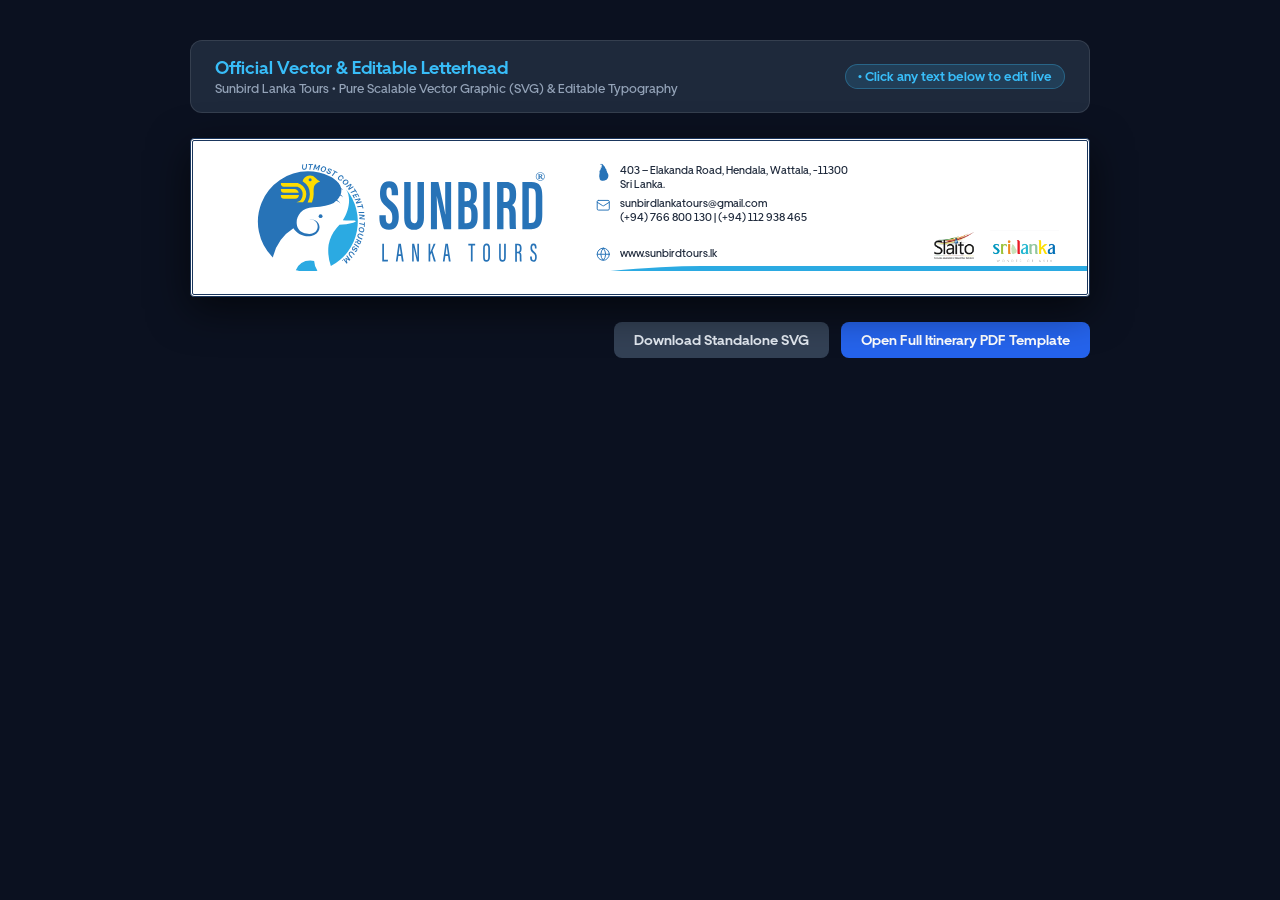
<file: letterhead.html>
<!DOCTYPE html>
<html lang="en">
<head>
  <meta charset="UTF-8">
  <title>Sunbird Lanka Tours - Official Vector Letterhead</title>
  <style>
    @font-face {
      font-family: 'Uber Move';
      src: url('Fonts/UberMoveMedium.otf') format('opentype');
      font-weight: 400;
    }
    @font-face {
      font-family: 'Uber Move';
      src: url('Fonts/UberMoveMedium.otf') format('opentype');
      font-weight: 500;
    }
    @font-face {
      font-family: 'Uber Move';
      src: url('Fonts/UberMoveBold.otf') format('opentype');
      font-weight: 700;
    }

    * {
      box-sizing: border-box;
      margin: 0;
      padding: 0;
    }

    body {
      background: #0b1120;
      color: #f1f5f9;
      font-family: 'Uber Move', 'Segoe UI', Arial, sans-serif;
      min-height: 100vh;
      display: flex;
      flex-direction: column;
      align-items: center;
      padding: 40px 20px;
    }

    .container {
      max-width: 900px;
      width: 100%;
      display: flex;
      flex-direction: column;
      gap: 25px;
    }

    .top-bar {
      display: flex;
      justify-content: space-between;
      align-items: center;
      background: #1e293b;
      padding: 16px 24px;
      border-radius: 12px;
      border: 1px solid rgba(255,255,255,0.1);
    }
    .top-title {
      font-size: 1.1rem;
      font-weight: 700;
      color: #38bdf8;
    }
    .tip-tag {
      font-size: 0.8rem;
      background: rgba(56, 189, 248, 0.15);
      color: #38bdf8;
      padding: 4px 12px;
      border-radius: 999px;
      font-weight: 600;
      border: 1px solid rgba(56, 189, 248, 0.3);
    }

    .letterhead-card {
      background: #ffffff;
      border: 3.5px double #1a365d;
      padding: 6mm 7mm 4mm 7mm;
      border-radius: 4px;
      box-shadow: 0 12px 40px rgba(0,0,0,0.6);
      position: relative;
    }

    /* Letterhead Styles */
    .official-letterhead {
      width: 100%;
      display: flex;
      align-items: center;
      justify-content: space-between;
      position: relative;
      padding-bottom: 7px;
      min-height: 28mm;
    }
    .lh-brand {
      flex: 0 0 44%;
      max-width: 44%;
      display: flex;
      align-items: center;
      padding-right: 6px;
    }
    .lh-brand svg {
      width: 100%;
      height: auto;
      max-height: 28.5mm;
      display: block;
    }
    .lh-details {
      flex: 0 0 56%;
      max-width: 56%;
      display: flex;
      flex-direction: column;
      justify-content: space-between;
      position: relative;
      padding-left: 6px;
      padding-bottom: 5px;
    }
    .lh-contact-group {
      display: flex;
      flex-direction: column;
      gap: 4px;
    }
    .lh-row {
      display: flex;
      align-items: flex-start;
      gap: 8px;
    }
    .lh-icon-box {
      flex: 0 0 16px;
      width: 16px;
      height: 16px;
      display: flex;
      align-items: center;
      justify-content: center;
      margin-top: 1px;
    }
    .lh-icon {
      display: block;
    }
    .lh-icon-map {
      width: 12px;
      height: 17px;
      transform: rotate(6deg);
    }
    .lh-icon-line {
      width: 14.5px;
      height: 14.5px;
    }
    .lh-text {
      font-size: 8.2pt;
      line-height: 1.32;
      color: #1e293b;
      font-family: 'Uber Move', 'Segoe UI', Arial, sans-serif;
      font-weight: 400;
    }
    .lh-bottom-flex {
      display: flex;
      align-items: flex-end;
      justify-content: space-between;
      margin-top: 1px;
      padding-bottom: 2px;
    }
    .lh-web-box {
      display: flex;
      align-items: center;
      gap: 8px;
      padding-bottom: 2px;
    }
    .lh-web-text {
      font-size: 8.2pt;
      font-weight: 500;
      color: #1e293b;
    }
    .lh-badges-wrap {
      display: flex;
      align-items: center;
      gap: 14px;
      padding-right: 2px;
      padding-bottom: 2px;
    }
    .lh-badge-slaito {
      height: 30px;
      width: auto;
      display: block;
      object-fit: contain;
    }
    .lh-badge-woa {
      height: 32px;
      width: auto;
      display: block;
      object-fit: contain;
    }
    .lh-accent-bar-wrap {
      position: absolute;
      bottom: 0;
      left: 15px;
      right: -7mm;
      height: 5.5px;
      overflow: hidden;
    }
    .lh-accent-bar-svg {
      display: block;
      width: 100%;
      height: 5.5px;
    }

    [contenteditable="true"] {
      outline: none;
      border-radius: 3px;
      padding: 1px 4px;
      margin: -1px -4px;
      transition: all 0.15s ease;
    }
    [contenteditable="true"]:hover {
      background: rgba(37, 99, 235, 0.08);
      box-shadow: 0 0 0 1px rgba(37, 99, 235, 0.35);
      cursor: text;
    }
    [contenteditable="true"]:focus {
      background: rgba(37, 99, 235, 0.14);
      box-shadow: 0 0 0 1.5px #2563eb;
    }

    .actions {
      display: flex;
      gap: 12px;
      justify-content: flex-end;
    }
    .btn {
      padding: 10px 20px;
      border-radius: 8px;
      font-size: 0.88rem;
      font-weight: 700;
      cursor: pointer;
      text-decoration: none;
      transition: all 0.2s;
      border: none;
      display: inline-flex;
      align-items: center;
      gap: 8px;
    }
    .btn-primary {
      background: #2563eb;
      color: #fff;
    }
    .btn-primary:hover {
      background: #1d4ed8;
      box-shadow: 0 0 15px rgba(37, 99, 235, 0.5);
    }
    .btn-secondary {
      background: #334155;
      color: #e2e8f0;
    }
    .btn-secondary:hover {
      background: #475569;
    }
  </style>
</head>
<body>

  <div class="container">
    <div class="top-bar">
      <div>
        <div class="top-title">Official Vector &amp; Editable Letterhead</div>
        <div style="font-size: 0.8rem; color: #94a3b8; margin-top: 3px;">
          Sunbird Lanka Tours &bull; Pure Scalable Vector Graphic (SVG) &amp; Editable Typography
        </div>
      </div>
      <div class="tip-tag">&bull; Click any text below to edit live</div>
    </div>

    <div class="letterhead-card">
      <header class="official-letterhead">
        <!-- Left: Official Sunbird Vector Logo -->
        <div class="lh-brand">
          <svg xmlns="http://www.w3.org/2000/svg" viewBox="0 0 204.64 76.99">
            <defs><style>.sb-c1{fill:#fff;}.sb-c2,.sb-c4,.sb-c6{fill:#2773b7;}.sb-c2,.sb-c3,.sb-c5{fill-rule:evenodd;}.sb-c3{fill:#2baae2;}.sb-c5{fill:#fedd00;}.sb-c6{font-size:9.5px;font-weight:700;font-family:MyriadPro-Regular, Myriad Pro;}</style></defs><g id="Layer_2" data-name="Layer 2"><g id="Layer_1-2" data-name="Layer 1"><ellipse class="sb-c1" cx="35.69" cy="41.11" rx="35.69" ry="35.84"/><path class="sb-c2" d="M58.8,22.53a12.82,12.82,0,0,1-2.2,3.22,8.28,8.28,0,0,1,2.48,2.5A9.36,9.36,0,0,0,56,26.35a19.68,19.68,0,0,1-1.79,1.54q-4.71,2.49-14.49,3C26.47,31.28,24.57,45.94,32.11,49c12,4.91,14.33-9.68,4.38-9.46,7.94-.91,10.35,8.2,3.73,11.21-4.95,2.41-12-.14-14.84-4.89A33.49,33.49,0,0,0,10.72,66.75a35.9,35.9,0,0,1,25-61.49A35.44,35.44,0,0,1,51.25,8.84c1,.51,2,1.05,3,1.65,3,2,4.74,4.35,5.25,6.78a5.12,5.12,0,0,1,1.42,1.26,7.16,7.16,0,0,0-1.33-.7,8.18,8.18,0,0,1-.49,4,7.24,7.24,0,0,1,1.8,2.09A7.56,7.56,0,0,0,58.8,22.53Z"/><path class="sb-c3" d="M40.19,69.25Q30.39,67.87,27.1,76a35.74,35.74,0,0,0,8.58,1,36.13,36.13,0,0,0,6.87-.66A14.69,14.69,0,0,1,40.19,69.25ZM63,18c4,6.14,2.06,15.37-2.28,22.21,3.37.37,6.08.09,7.49.22,1.84.16,2.94.67-.11,1.51a37.43,37.43,0,0,1-9.79,1.51c-.4.47-.82.92-1.25,1.35-.22.24-.43.49-.64.74a26.14,26.14,0,0,0-5.87,12.2A33.68,33.68,0,0,0,52.15,73,36,36,0,0,0,63,18Z"/><path class="sb-c4" d="M35.16,0,35,2.05a4,4,0,0,1-.16.79,2.55,2.55,0,0,1-.33.66,1.76,1.76,0,0,1-.55.46,2.09,2.09,0,0,1-.79.22,1.38,1.38,0,0,1-.67-.11,1.41,1.41,0,0,1-.53-.4,1.77,1.77,0,0,1-.34-.6,1.92,1.92,0,0,1-.07-.76l.18-2L32.44.2l-.18,2.06a1.55,1.55,0,0,0,0,.49,1.17,1.17,0,0,0,.18.39,1,1,0,0,0,.3.25.68.68,0,0,0,.37.07,1,1,0,0,0,.47-.13A1,1,0,0,0,34,3a1.17,1.17,0,0,0,.2-.42,2,2,0,0,0,.09-.49L34.43.05Z"/><path class="sb-c4" d="M39.39.78,38.15.72l-.69,3.34-.72,0L37.42.69l-1.24,0L36.3,0l3.21.14Z"/><path class="sb-c4" d="M43.47,2l-1.68,1.9-.38-.06-.36-2.22L40.2,4.25l-.72-.11L40.7.31l.84.12L41.87,3,43.74.77l.83.13L43.35,4.73l-.72-.11Z"/><path class="sb-c4" d="M47.63,1.75a1.58,1.58,0,0,1,1.07.93,1.81,1.81,0,0,1,.11.7,2.37,2.37,0,0,1-.17.77,2.46,2.46,0,0,1-.44.74,2,2,0,0,1-.6.49,1.9,1.9,0,0,1-.7.21,1.84,1.84,0,0,1-.77-.07,1.74,1.74,0,0,1-.7-.38A1.42,1.42,0,0,1,45,4.58a1.78,1.78,0,0,1-.1-.7,2.42,2.42,0,0,1,.19-.76,2.12,2.12,0,0,1,.41-.7,2.11,2.11,0,0,1,.58-.5,2.18,2.18,0,0,1,.72-.24A2,2,0,0,1,47.63,1.75ZM46.37,4.94a1,1,0,0,0,.48,0,1.28,1.28,0,0,0,.43-.19,1.36,1.36,0,0,0,.37-.35A2.73,2.73,0,0,0,47.92,4a2.16,2.16,0,0,0,.13-.53A1.21,1.21,0,0,0,48,3a.89.89,0,0,0-.21-.38.88.88,0,0,0-.41-.24,1.11,1.11,0,0,0-.48,0,1,1,0,0,0-.43.17,1.58,1.58,0,0,0-.37.36,2.32,2.32,0,0,0-.28.49,1.92,1.92,0,0,0-.13.54,1.25,1.25,0,0,0,0,.48,1,1,0,0,0,.22.36A.85.85,0,0,0,46.37,4.94Z"/><path class="sb-c4" d="M50,6.89a1.9,1.9,0,0,1-.5-.3,1.71,1.71,0,0,1-.36-.41A1.19,1.19,0,0,1,49,5.7a.91.91,0,0,1,.09-.5l.75.21a.56.56,0,0,0,0,.28.63.63,0,0,0,.09.25.76.76,0,0,0,.19.21.87.87,0,0,0,.26.16,1.07,1.07,0,0,0,.27.08,1.34,1.34,0,0,0,.28,0,.62.62,0,0,0,.24-.08.44.44,0,0,0,.17-.16.31.31,0,0,0,0-.25.84.84,0,0,0-.16-.24l-.28-.25-.33-.26a3,3,0,0,1-.32-.29A1.72,1.72,0,0,1,50,4.54a.84.84,0,0,1-.08-.38A.88.88,0,0,1,50,3.72a.93.93,0,0,1,.33-.35,1.28,1.28,0,0,1,.47-.18,1.86,1.86,0,0,1,.53,0,2.39,2.39,0,0,1,.54.15,2.45,2.45,0,0,1,.51.3,1.63,1.63,0,0,1,.33.38,1.07,1.07,0,0,1,.09.88l-.74-.21a.58.58,0,0,1,0-.1.57.57,0,0,0,0-.22.71.71,0,0,0-.14-.25.9.9,0,0,0-.33-.23,1.35,1.35,0,0,0-.3-.08,1,1,0,0,0-.24,0,.48.48,0,0,0-.18.07.33.33,0,0,0-.11.13.28.28,0,0,0,0,.25.7.7,0,0,0,.16.25,3.38,3.38,0,0,0,.27.26l.33.28a2.2,2.2,0,0,1,.31.3,1.27,1.27,0,0,1,.24.33.81.81,0,0,1,.09.37.9.9,0,0,1-.12.43,1.09,1.09,0,0,1-.27.31A1.23,1.23,0,0,1,51.3,7a1.57,1.57,0,0,1-.59.07A2.11,2.11,0,0,1,50,6.89Z"/><path class="sb-c4" d="M56.59,6.42l-1.09-.6L53.41,8.5l-.63-.35,2.08-2.68-1.09-.6.38-.49L57,5.93Z"/><path class="sb-c4" d="M60.29,11.37a3.42,3.42,0,0,1-.57.34,2.2,2.2,0,0,1-.6.15,2,2,0,0,1-.63-.08,2.21,2.21,0,0,1-.64-.34,1.84,1.84,0,0,1-.46-.51,1.54,1.54,0,0,1-.19-.63,1.73,1.73,0,0,1,.12-.69,2.19,2.19,0,0,1,.48-.73,2.52,2.52,0,0,1,.63-.51,2.18,2.18,0,0,1,.71-.26,1.9,1.9,0,0,1,.75,0,1.73,1.73,0,0,1,.7.33A2,2,0,0,1,61,9a1.37,1.37,0,0,1,.18,1.11,1.89,1.89,0,0,1-.27.58l-.58-.34a1.76,1.76,0,0,0,.17-.37.86.86,0,0,0,0-.35.75.75,0,0,0-.1-.33A.94.94,0,0,0,60.23,9a1,1,0,0,0-.45-.21,1.24,1.24,0,0,0-.47,0,1.48,1.48,0,0,0-.47.2,2.11,2.11,0,0,0-.43.36,1.77,1.77,0,0,0-.34.5,1.23,1.23,0,0,0-.11.47.83.83,0,0,0,.1.41.84.84,0,0,0,.28.32,1,1,0,0,0,.68.2,1.4,1.4,0,0,0,.77-.31Z"/><path class="sb-c4" d="M64.22,11.62a1.72,1.72,0,0,1,.43.64,1.6,1.6,0,0,1,.09.68,1.67,1.67,0,0,1-.23.67,2.58,2.58,0,0,1-.5.61,2.45,2.45,0,0,1-.73.45,2,2,0,0,1-.75.15,1.94,1.94,0,0,1-1.37-.56,1.84,1.84,0,0,1-.46-.66,1.45,1.45,0,0,1-.08-.68,1.74,1.74,0,0,1,.23-.66,2.59,2.59,0,0,1,.52-.59,2.36,2.36,0,0,1,.68-.43,2,2,0,0,1,.75-.17,1.9,1.9,0,0,1,1.42.55Zm-2.59,2.24a1.07,1.07,0,0,0,.42.25,1.18,1.18,0,0,0,.46,0A1.54,1.54,0,0,0,63,14a1.81,1.81,0,0,0,.46-.3,2.28,2.28,0,0,0,.37-.4,1.4,1.4,0,0,0,.19-.44.9.9,0,0,0,0-.43,1,1,0,0,0-.25-.4,1.11,1.11,0,0,0-.41-.25,1.23,1.23,0,0,0-.47,0,1.51,1.51,0,0,0-.49.14,2.3,2.3,0,0,0-.48.31,1.75,1.75,0,0,0-.36.42,1.15,1.15,0,0,0-.17.44.89.89,0,0,0,0,.43A.91.91,0,0,0,61.63,13.86Z"/><path class="sb-c4" d="M68.5,16.5l-3.45,2.05-.58-.71L66.25,15l-2.78,1.65L63,16.06l3.45-2,.16.2.15.17.14.17.16.2-1.72,2.78,2.7-1.6Z"/><path class="sb-c4" d="M70.34,20.44l-.68-1.05-3.1,1.37-.39-.61,3.1-1.37-.68-1.05.57-.25,1.75,2.71Z"/><path class="sb-c4" d="M71.05,21.84l-1,.33.75,1.41-.59.21-.75-1.41-1,.34.86,1.63-.61.21-1.2-2.25L71.33,21l1.2,2.26-.61.21Z"/><path class="sb-c4" d="M74.26,27.41l-3.9.93L70,27.48l2.55-2.19L69.41,26l-.28-.68,3.9-.92.1.24.09.2a1.8,1.8,0,0,0,.08.21l.1.24-2.47,2.14,3-.72Z"/><path class="sb-c4" d="M74.85,31.73l-.34-1.2-3.36.38-.2-.7,3.37-.39L74,28.62l.62-.07.87,3.11Z"/><path class="sb-c4" d="M71.94,34.31l4,0,.12.72-4,0Z"/><path class="sb-c4" d="M76.53,39.67l-4-.29-.08-.92,3.09-1.33-3.22-.24-.06-.73,4,.3c0,.09,0,.18,0,.26s0,.15,0,.22a1.5,1.5,0,0,1,0,.22l0,.25-3,1.3,3.13.24Z"/><path class="sb-c4" d="M75.74,44.88l.06-1.24-3.31-.72,0-.73,3.31.72.06-1.25.61.13L76.34,45Z"/><path class="sb-c4" d="M76,47.51a1.91,1.91,0,0,1-.27.73,1.55,1.55,0,0,1-1.18.67,2.71,2.71,0,0,1-.79-.06,2.75,2.75,0,0,1-.78-.34,1.89,1.89,0,0,1-.56-.53,1.86,1.86,0,0,1-.31-.67,2,2,0,0,1,0-.77,1.76,1.76,0,0,1,.27-.76,1.56,1.56,0,0,1,.5-.46,1.68,1.68,0,0,1,.68-.19,2.36,2.36,0,0,1,.78.08,2.32,2.32,0,0,1,.74.31,2,2,0,0,1,.57.52,2,2,0,0,1,.33.68A1.89,1.89,0,0,1,76,47.51Zm-3.32-.82a1.14,1.14,0,0,0,0,.49,1.1,1.1,0,0,0,.24.4,1.76,1.76,0,0,0,.39.32,2.67,2.67,0,0,0,.52.2,1.72,1.72,0,0,0,.54.06,1.14,1.14,0,0,0,.46-.09.88.88,0,0,0,.34-.26,1,1,0,0,0,.18-.44,1.1,1.1,0,0,0,0-.48,1.27,1.27,0,0,0-.23-.41,1.61,1.61,0,0,0-.4-.32,2.09,2.09,0,0,0-.53-.21,1.78,1.78,0,0,0-.55-.06,1.36,1.36,0,0,0-.46.12.86.86,0,0,0-.33.27A.89.89,0,0,0,72.7,46.69Z"/><path class="sb-c4" d="M74.47,54.07l-1.87-.85a4.09,4.09,0,0,1-.68-.41,2.16,2.16,0,0,1-.51-.54,1.74,1.74,0,0,1-.25-.68,1.9,1.9,0,0,1,.06-.81,1.26,1.26,0,0,1,.33-.6,1.47,1.47,0,0,1,.54-.38,1.71,1.71,0,0,1,.68-.11,1.91,1.91,0,0,1,.73.18l1.87.86-.19.7-1.87-.85a1.23,1.23,0,0,0-.47-.13,1,1,0,0,0-.43,0,.79.79,0,0,0-.33.2.63.63,0,0,0-.19.32,1.08,1.08,0,0,0,0,.5,1.1,1.1,0,0,0,.17.42,1.72,1.72,0,0,0,.33.33,2,2,0,0,0,.43.25l1.87.85Z"/><path class="sb-c4" d="M69.35,56.25l.32-.8,1.46-.11.24-.6-1.15-.69.27-.68,3.44,2.08-.51,1.28a1.23,1.23,0,0,1-.28.43,1.19,1.19,0,0,1-.4.24,1.1,1.1,0,0,1-.48,0,1.45,1.45,0,0,1-.5-.16,1.5,1.5,0,0,1-.33-.23,1.32,1.32,0,0,1-.24-.29,1.5,1.5,0,0,1-.16-.34,1.13,1.13,0,0,1-.06-.36Zm2.55-1.18-.26.66a.51.51,0,0,0,0,.27,1.25,1.25,0,0,0,.09.25,1,1,0,0,0,.16.21,1.37,1.37,0,0,0,.21.15.61.61,0,0,0,.24.07.65.65,0,0,0,.24,0,.57.57,0,0,0,.22-.11.41.41,0,0,0,.15-.21l.22-.55Z"/><path class="sb-c4" d="M69.05,56.84l3.28,2.32-.32.66L68.73,57.5Z"/><path class="sb-c4" d="M67.53,59.67a1.84,1.84,0,0,1,.36-.46,1.27,1.27,0,0,1,.45-.3,1.23,1.23,0,0,1,.49-.1.85.85,0,0,1,.48.15l-.3.72a.51.51,0,0,0-.26-.07.75.75,0,0,0-.26,0,.78.78,0,0,0-.24.16,1.55,1.55,0,0,0-.19.24,2,2,0,0,0-.11.26,1,1,0,0,0,0,.28.53.53,0,0,0,0,.25.45.45,0,0,0,.14.19.3.3,0,0,0,.24.05.7.7,0,0,0,.26-.13,3,3,0,0,0,.28-.25l.3-.29a4.09,4.09,0,0,1,.33-.28,1.14,1.14,0,0,1,.36-.19.7.7,0,0,1,.38,0,1,1,0,0,1,.41.18,1,1,0,0,1,.31.38,1.36,1.36,0,0,1,.12.49,1.94,1.94,0,0,1,0,.53,2,2,0,0,1-.22.53,2.24,2.24,0,0,1-.36.47,1.65,1.65,0,0,1-.42.27,1.15,1.15,0,0,1-.44.09,1,1,0,0,1-.44-.11l.3-.71.11,0a.48.48,0,0,0,.21,0,.72.72,0,0,0,.53-.41,1.45,1.45,0,0,0,.13-.29.65.65,0,0,0,0-.24.35.35,0,0,0,0-.18.27.27,0,0,0-.1-.13.29.29,0,0,0-.25-.06.82.82,0,0,0-.27.13,1.93,1.93,0,0,0-.29.24l-.31.28-.34.28a1.14,1.14,0,0,1-.36.19.82.82,0,0,1-.38.05.94.94,0,0,1-.4-.18,1.42,1.42,0,0,1-.28-.31,1.31,1.31,0,0,1-.17-.47,1.68,1.68,0,0,1,0-.59A2.28,2.28,0,0,1,67.53,59.67Z"/><path class="sb-c4" d="M67.14,67.34l-1.43-1.48a3.57,3.57,0,0,1-.49-.63,2,2,0,0,1-.27-.69,1.75,1.75,0,0,1,0-.72,2.07,2.07,0,0,1,.35-.74,1.39,1.39,0,0,1,.53-.44,1.43,1.43,0,0,1,.64-.15,1.67,1.67,0,0,1,.68.15,1.79,1.79,0,0,1,.61.43l1.43,1.48-.43.59-1.43-1.48a1.31,1.31,0,0,0-.4-.29,1.07,1.07,0,0,0-.41-.12.8.8,0,0,0-.38.06.7.7,0,0,0-.3.24.92.92,0,0,0-.2.44,1,1,0,0,0,0,.46,1.23,1.23,0,0,0,.18.43,2.31,2.31,0,0,0,.31.39l1.43,1.48Z"/><path class="sb-c4" d="M63.17,69.79l-.58-2.47.27-.28,2,1L63.2,65.78l.5-.53,2.42,3.21-.58.62-2.28-1.2L64,70.7l-.58.61L61,68.1l.5-.53Z"/><path class="sb-c4" d="M60.45,68.54l.42.47-.37.33-.42-.47Z"/><path class="sb-c5" d="M44.51,12.57A11.91,11.91,0,0,1,41.21,10a5.49,5.49,0,0,0-9.29,2.27,10.94,10.94,0,0,1,5.24,9.36,11.06,11.06,0,0,1-1.65,5.81h3.1a14.35,14.35,0,0,0,1.26-6C39.87,17,39.31,14.37,44.51,12.57Zm-7.17-.17a1.09,1.09,0,1,1,1.08-1.09A1.08,1.08,0,0,1,37.34,12.4Z"/><path class="sb-c5" d="M27.52,27.43A6,6,0,0,0,32,21.62a5.8,5.8,0,0,0-3.67-5.41H18.59A2.19,2.19,0,0,1,16.41,14V13.5l12,0a8.39,8.39,0,0,1,3.85,13.91Z"/><path class="sb-c5" d="M25.94,17.8a3.8,3.8,0,0,1,3.28,2.7H18.58a2.18,2.18,0,0,1-2.17-2.18v-.53Z"/><path class="sb-c5" d="M18.58,24.79h8.05a3.18,3.18,0,0,0,2.76-2.7h-13v.53A2.18,2.18,0,0,0,18.58,24.79Z"/><ellipse class="sb-c4" cx="44.8" cy="37.3" rx="1.38" ry="1.38"/><path class="sb-c4" d="M88.9,57h1.22V68.53H93l-.13,1.22H88.9Z"/><path class="sb-c4" d="M100.38,65.69l-.54,4.06H98.61L100.48,57h1.73l2,12.74h-1.27l-.59-4.06Zm1.77-1.25c-.4-2.81-.69-5-.8-6.18h0c0,1-.44,3.85-.75,6.18Z"/><path class="sb-c4" d="M110.25,69.75V57h1.45c.61,2.36,2.19,9,2.38,10.08h0c-.07-1.71-.09-3.51-.09-5.58V57h1.15V69.75h-1.4c-.61-2.39-2.24-9.4-2.46-10.41h0c.08,1.53.11,3.57.11,5.87v4.54Z"/><path class="sb-c4" d="M122,57h1.2v6.15h0c.48-1.2,1.71-4.26,2.44-6.15H127l-2.18,5.06,2.37,7.68h-1.32L124,63.49l-.8,1.78v4.48H122Z"/><path class="sb-c4" d="M134,65.69l-.54,4.06h-1.23L134.06,57h1.73l2,12.74h-1.27l-.59-4.06Zm1.77-1.25c-.4-2.81-.69-5-.8-6.18h-.05c0,1-.45,3.85-.75,6.18Z"/><path class="sb-c4" d="M152.25,58.27h-1.84V57h4.89v1.26h-1.83V69.75h-1.22Z"/><path class="sb-c4" d="M165.89,60.14v6.42c0,2.24-.83,3.36-2.52,3.36S161,68.67,161,66.58V60.14c0-2.16.88-3.3,2.49-3.3S165.89,58.13,165.89,60.14Zm-3.7-.06v6.61c0,1.43.47,2,1.23,2s1.23-.55,1.23-2.06V60.08c0-1.35-.41-2-1.24-2S162.19,58.69,162.19,60.08Z"/><path class="sb-c4" d="M173.59,57v9.91c0,1,.34,1.76,1.19,1.76S176,68,176,66.93V57h1.22v9.87c0,2-.79,3-2.42,3s-2.37-1-2.37-3V57Z"/><path class="sb-c4" d="M185.14,63.8v6h-1.22V57h2c1.72,0,2.56.83,2.56,2.93v.59c0,1.73-.55,2.44-1.16,2.68.72.3,1.06.91,1.06,2.61a37.23,37.23,0,0,0,.11,3.93H187.3a31.93,31.93,0,0,1-.12-3.83c0-1.65-.21-2.12-1.34-2.12Zm0-1.15h.74c1.08,0,1.37-.7,1.37-2.06V60c0-1.16-.29-1.86-1.43-1.86h-.68Z"/><path class="sb-c4" d="M195.84,66.17v.73c0,1.2.38,1.85,1.17,1.85s1.14-.66,1.14-2.06a3.37,3.37,0,0,0-1.49-3.12c-1.22-1.06-1.84-1.71-1.84-3.58,0-1.62.43-3.17,2.22-3.16s2.15,1.28,2.15,2.89v.6H198v-.56c0-1.06-.18-1.74-1-1.74s-1,.77-1,1.76a2.67,2.67,0,0,0,1.26,2.52c1.58,1.34,2.08,2.09,2.08,4.2,0,1.79-.45,3.42-2.38,3.42s-2.36-1.34-2.36-3v-.73Z"/><path class="sb-c4" d="M91.42,36.66v2.08c0,2.51.67,3.9,2.42,3.9s2.25-1.92,2.25-4.1c0-3.62-.69-4.75-3.89-7.59s-4.92-4.69-4.92-9.68c0-4.43,1.19-8.91,6.57-8.91s6.35,4.44,6.35,8.09v1.8H95.65V20.59c0-2.34-.35-3.76-1.88-3.76s-1.89,1.47-1.89,3.7.4,3.54,3,5.71c4.46,3.72,5.83,5.89,5.83,11.52,0,4.77-1.48,9.3-7,9.3s-6.86-4-6.86-8.4v-2Z"/><path class="sb-c4" d="M109.19,12.9V38.51c0,2.46.71,3.86,2.49,3.86s2.41-1.57,2.41-3.85V12.9h4.61V38.41c0,5.31-2.13,8.65-7.11,8.65-4.73,0-7-2.9-7-8.63V12.9Z"/><path class="sb-c4" d="M123.68,46.57V12.9H129c1.19,4.75,4.75,21.37,5.06,23.15h.05c-.21-4.14-.22-8.87-.22-14.41V12.9h4.24V46.57H133c-.94-4-4.91-22.49-5.21-23.9h0c.22,4.07.2,8.64.2,14.69v9.21Z"/><path class="sb-c4" d="M143.28,12.9h6.12c5.16,0,7.14,2.73,7.14,7.67V21.8c0,4.78-1.46,6.16-2.77,6.77,1.33.6,3.32,1.85,3.32,6.75v2.56c0,5.69-2.1,8.69-7.29,8.69h-6.52Zm5.6,13.71c2.57,0,3.34-.9,3.34-4.24V21.06c0-2.79-.88-3.87-3.08-3.87h-1.42v9.42Zm-1.16,15.72h1.53c2.66,0,3.32-1.33,3.32-4.59V35.5c0-3.28-.74-4.69-3.67-4.69h-1.18Z"/><path class="sb-c4" d="M165.77,12.9V46.57h-4.6V12.9Z"/><path class="sb-c4" d="M175.54,31.51V46.57H171V12.9h6.36c4.54,0,7.22,2,7.22,8.11V22.3c0,5.17-1.88,6.49-3,7,1.74.92,2.74,2.34,2.74,6.9,0,2.84,0,8.31.27,10.35h-4.44c-.4-2-.31-7.57-.31-10,0-4.11-.47-5.05-3.14-5.05Zm0-4.28h1.06c2.43,0,3.33-1,3.33-4.7V21.37c0-2.6-.48-4.18-3.09-4.18h-1.3Z"/><path class="sb-c4" d="M189.06,12.9h6.38c6.33,0,7.86,3.7,7.86,10V35.76c0,5.15-.78,10.81-7.87,10.81h-6.37Zm4.6,29.25h1.48c3,0,3.48-2.2,3.48-5.68v-14c0-3.1-.48-5.07-3.51-5.07h-1.45Z"/><text class="sb-c6" transform="translate(198.2 12.5)">®</text></g></g>
          </svg>
        </div>

        <!-- Right: Official Contact Information & Badges -->
        <div class="lh-details">
          <div class="lh-contact-group">
            <!-- Row 1: Address -->
            <div class="lh-row">
              <div class="lh-icon-box">
                <svg class="lh-icon lh-icon-map" viewBox="0 0 216 387.14">
                  <path d="M635.5,210.85l17,21s9,7,14,12,17,17.5,17,17.5l12.43,18.5,10.72,23,16.85,11,7,14-9.3,17.73h9.3l6.79-7.73,5.36,7.73v8.63l4.85,14.64,8.17,23,9.83,11,10.85,10.73,8.15,18.27,3.34,13,3.66,20-5,40L765.63,549.2,718.5,576.85l-52,14H630.82L604,559.61l-20.68-65.76V429.27l4.6-9.42-12.26-32-.17-23,3.23-7.35,2.77,12.35.3,11.5,2.3,6.5,5.4-22,2-12,4.85-16,5.15-18,1-15-6.89-2,2.29-9h18.39l4.23-14-4.23-13-6.9-8,9.13-12-2.23-11,2.23-7,8.49,7-.49-10-10-2-16,3-1.09,9-13.91-6-1-11s9-13,11-13h23.06Z" transform="translate(-575.5 -203.71)" fill="#2773b7"/>
                </svg>
              </div>
              <div class="lh-text" contenteditable="true" spellcheck="false" title="Click to edit address">
                <div>403 – Elakanda Road, Hendala, Wattala, -11300</div>
                <div>Sri Lanka.</div>
              </div>
            </div>

            <!-- Row 2: Email & Phone -->
            <div class="lh-row">
              <div class="lh-icon-box">
                <svg class="lh-icon lh-icon-line" viewBox="0 0 24 24" fill="none" stroke="#2773b7" stroke-width="1.6" stroke-linecap="round" stroke-linejoin="round">
                  <rect x="2" y="4" width="20" height="16" rx="2"></rect>
                  <path d="m22 7-8.97 5.7a1.94 1.94 0 0 1-2.06 0L2 7"></path>
                </svg>
              </div>
              <div class="lh-text" contenteditable="true" spellcheck="false" title="Click to edit email & phone">
                <div>sunbirdlankatours@gmail.com</div>
                <div>(+94) 766 800 130 | (+94) 112 938 465</div>
              </div>
            </div>

            <!-- Row 3: Website and Badges -->
            <div class="lh-bottom-flex">
              <div class="lh-web-box">
                <div class="lh-icon-box">
                  <svg class="lh-icon lh-icon-line" viewBox="0 0 24 24" fill="none" stroke="#2773b7" stroke-width="1.6" stroke-linecap="round" stroke-linejoin="round">
                    <circle cx="12" cy="12" r="10"></circle>
                    <line x1="2" y1="12" x2="22" y2="12"></line>
                    <path d="M12 2a15.3 15.3 0 0 1 4 10 15.3 15.3 0 0 1-4 10 15.3 15.3 0 0 1-4-10 15.3 15.3 0 0 1 4-10z"></path>
                  </svg>
                </div>
                <div class="lh-web-text" contenteditable="true" spellcheck="false" title="Click to edit website">
                  www.sunbirdtours.lk
                </div>
              </div>

              <!-- Partner Badges -->
              <div class="lh-badges-wrap">
                <img src="[data-uri]" class="lh-badge-slaito" alt="SLAITO - Sri Lanka Association of Inbound Tour Operators" />
                <img src="[data-uri]" class="lh-badge-woa" alt="Sri Lanka - Wonder of Asia" />
              </div>
            </div>
          </div>

          <!-- Tapered Accent Bar with Smooth Scoop -->
          <div class="lh-accent-bar-wrap">
            <svg class="lh-accent-bar-svg" preserveAspectRatio="none" viewBox="0 0 100 5.5">
              <path d="M0,5.5 Q12,0 20,0 L100,0 L100,5.5 Z" fill="#2baae2"/>
            </svg>
          </div>
        </div>
      </header>
    </div>

    <div class="actions">
      <a href="letterhead.svg" download="SunBird_Lanka_Tours_Letterhead.svg" class="btn btn-secondary">Download Standalone SVG</a>
      <a href="itinerary_template.html" class="btn btn-primary">Open Full Itinerary PDF Template</a>
    </div>
  </div>

</body>
</html>
</file>
